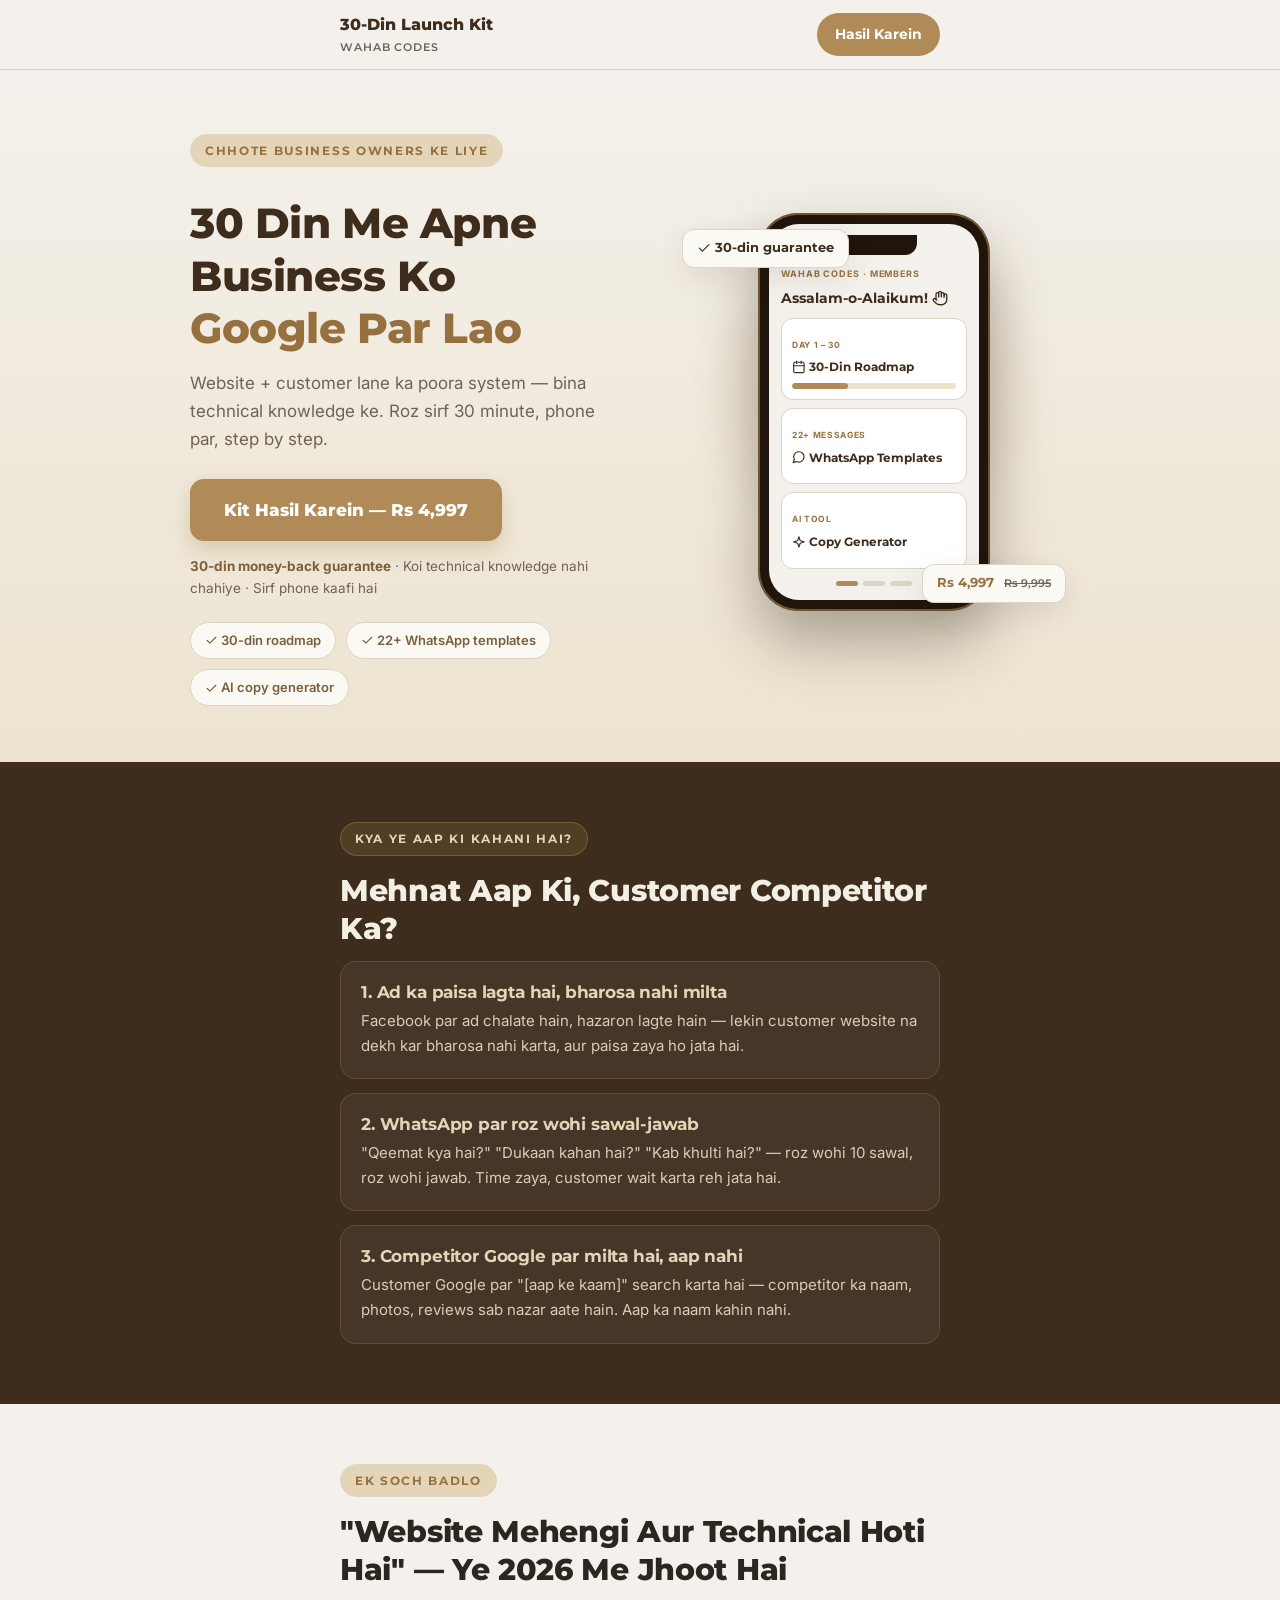
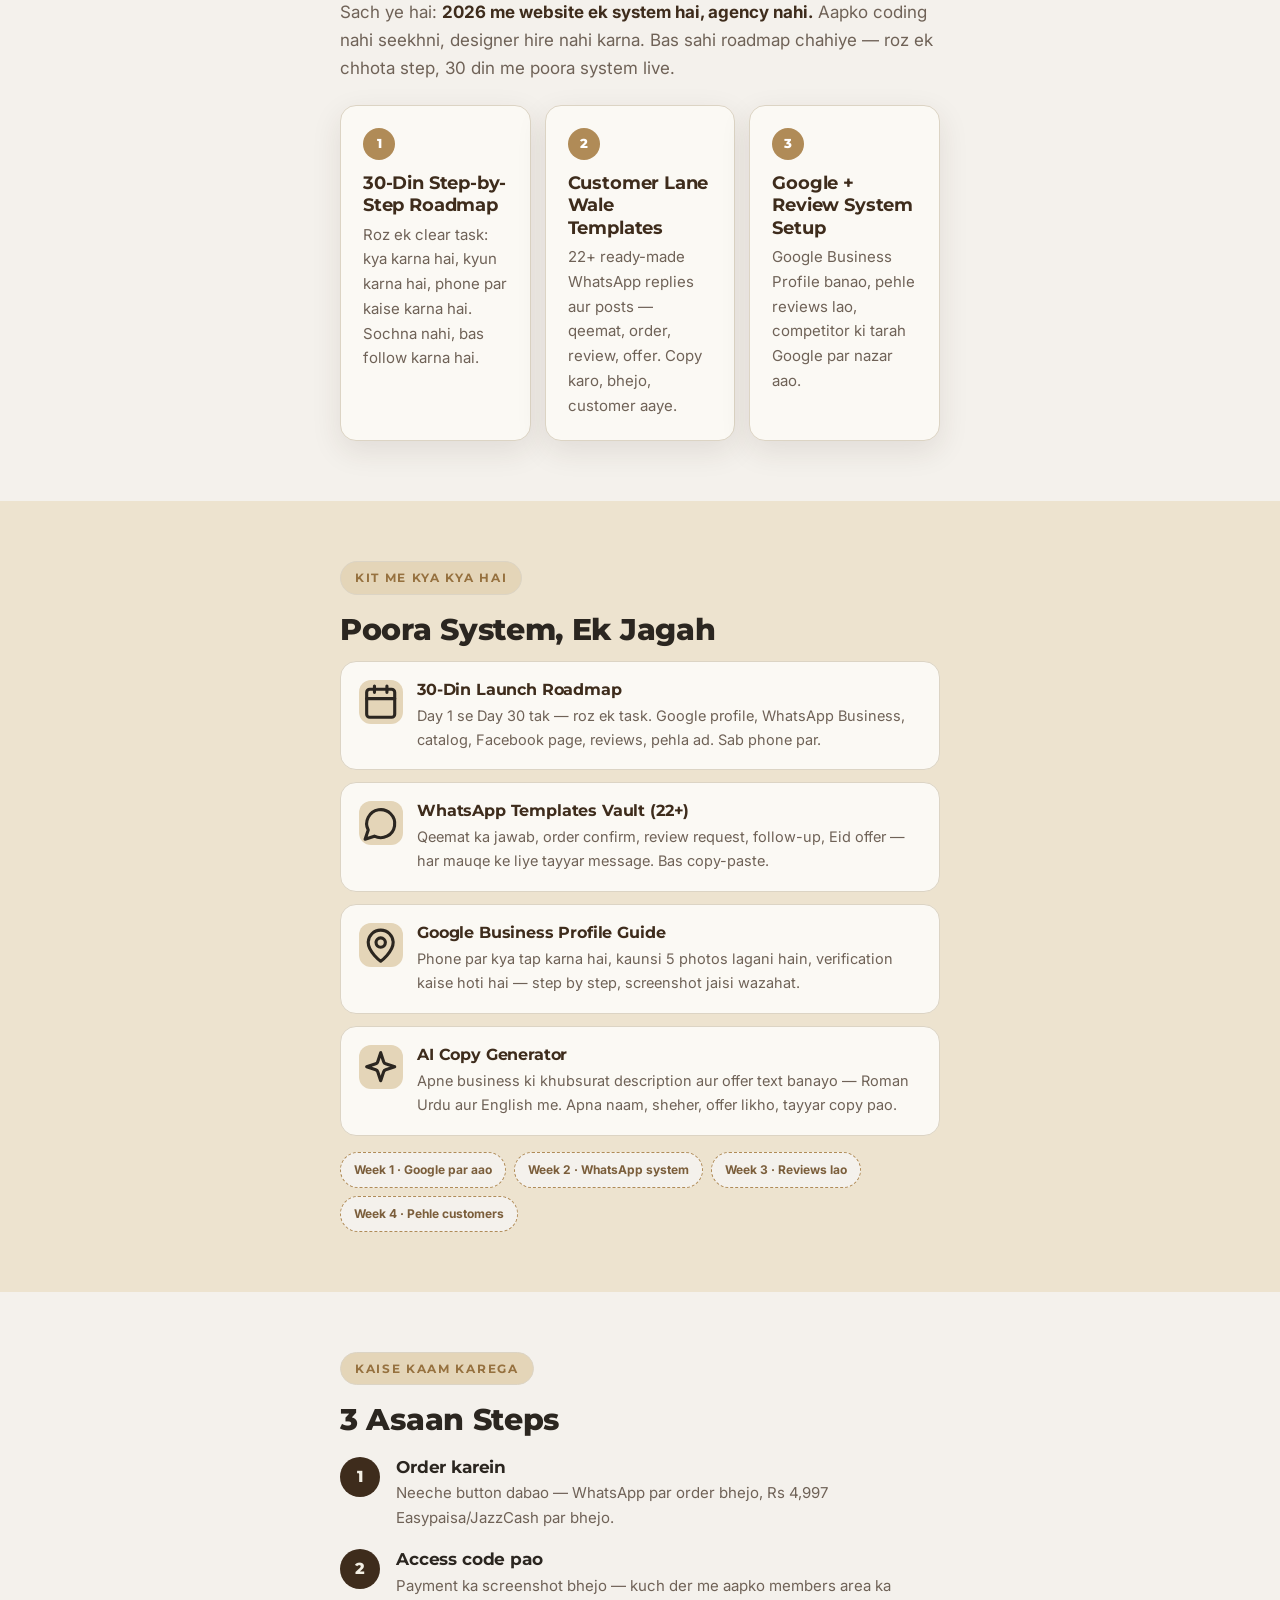
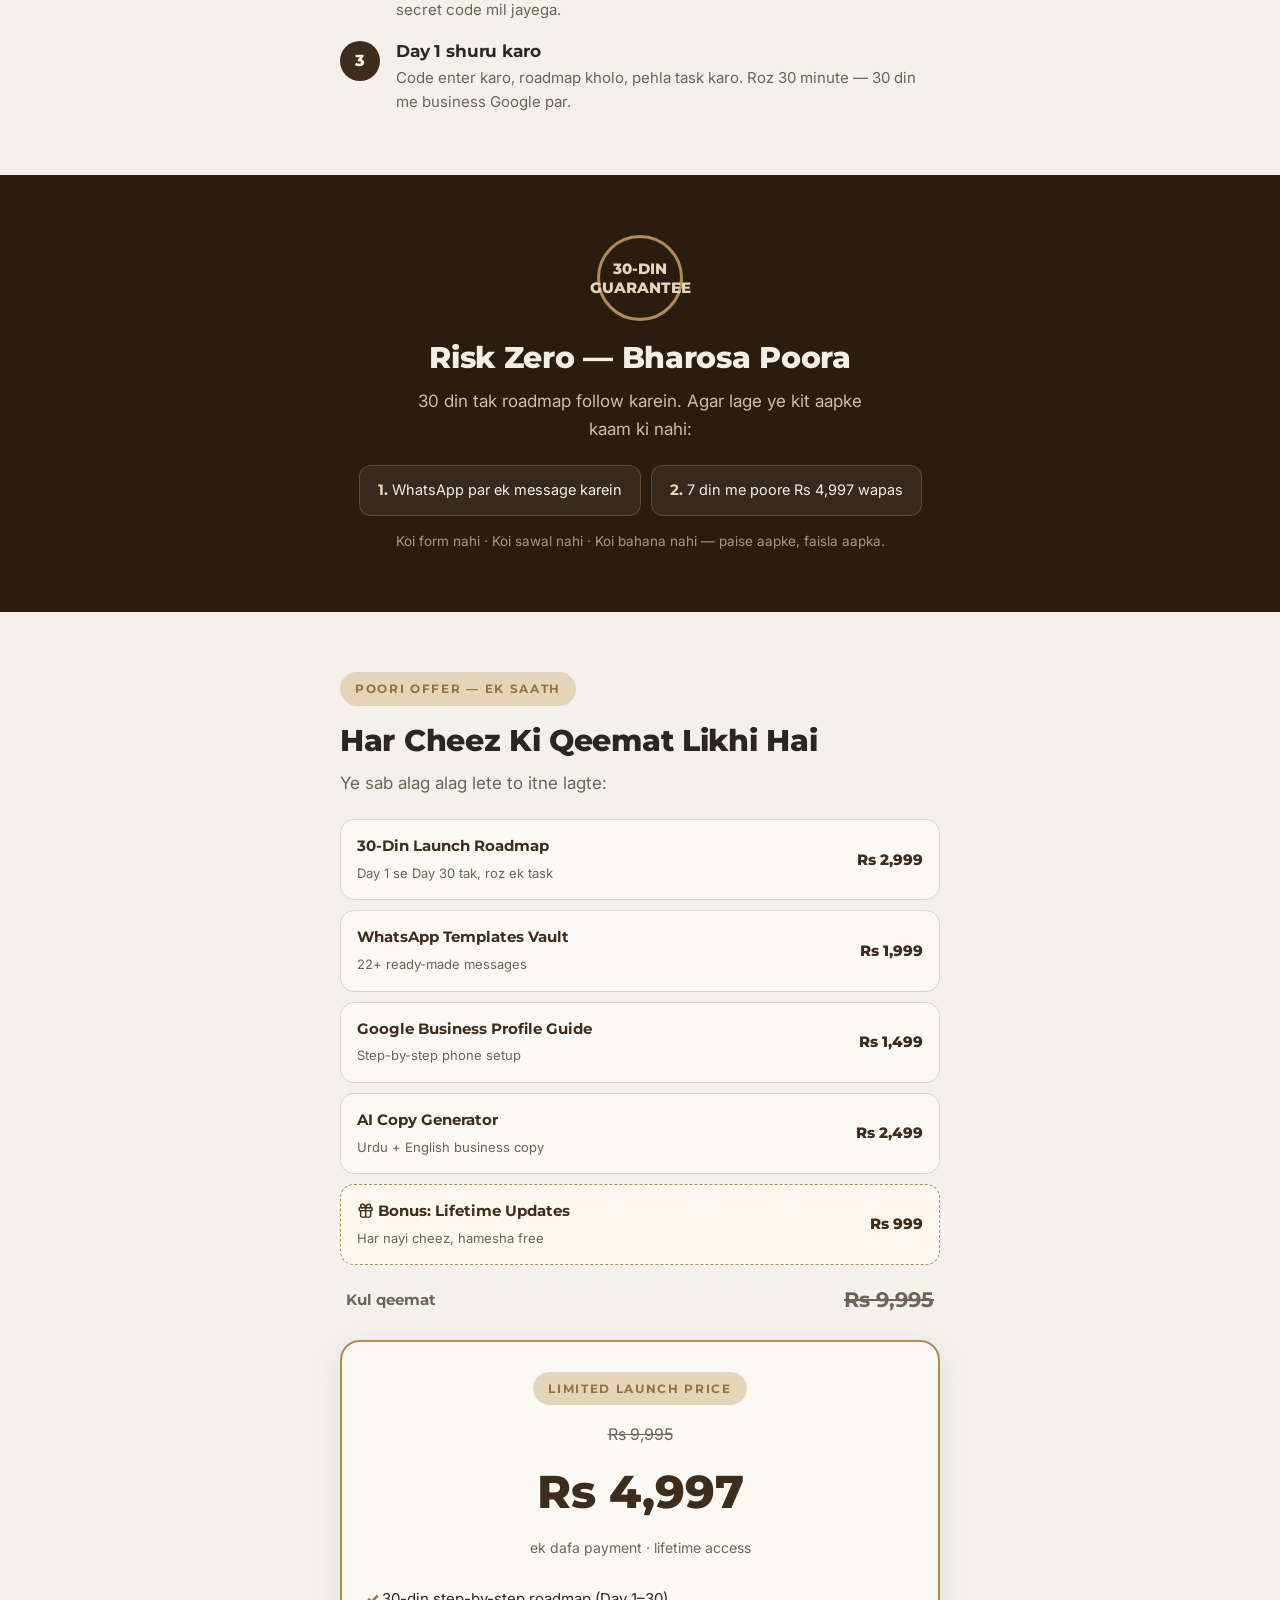
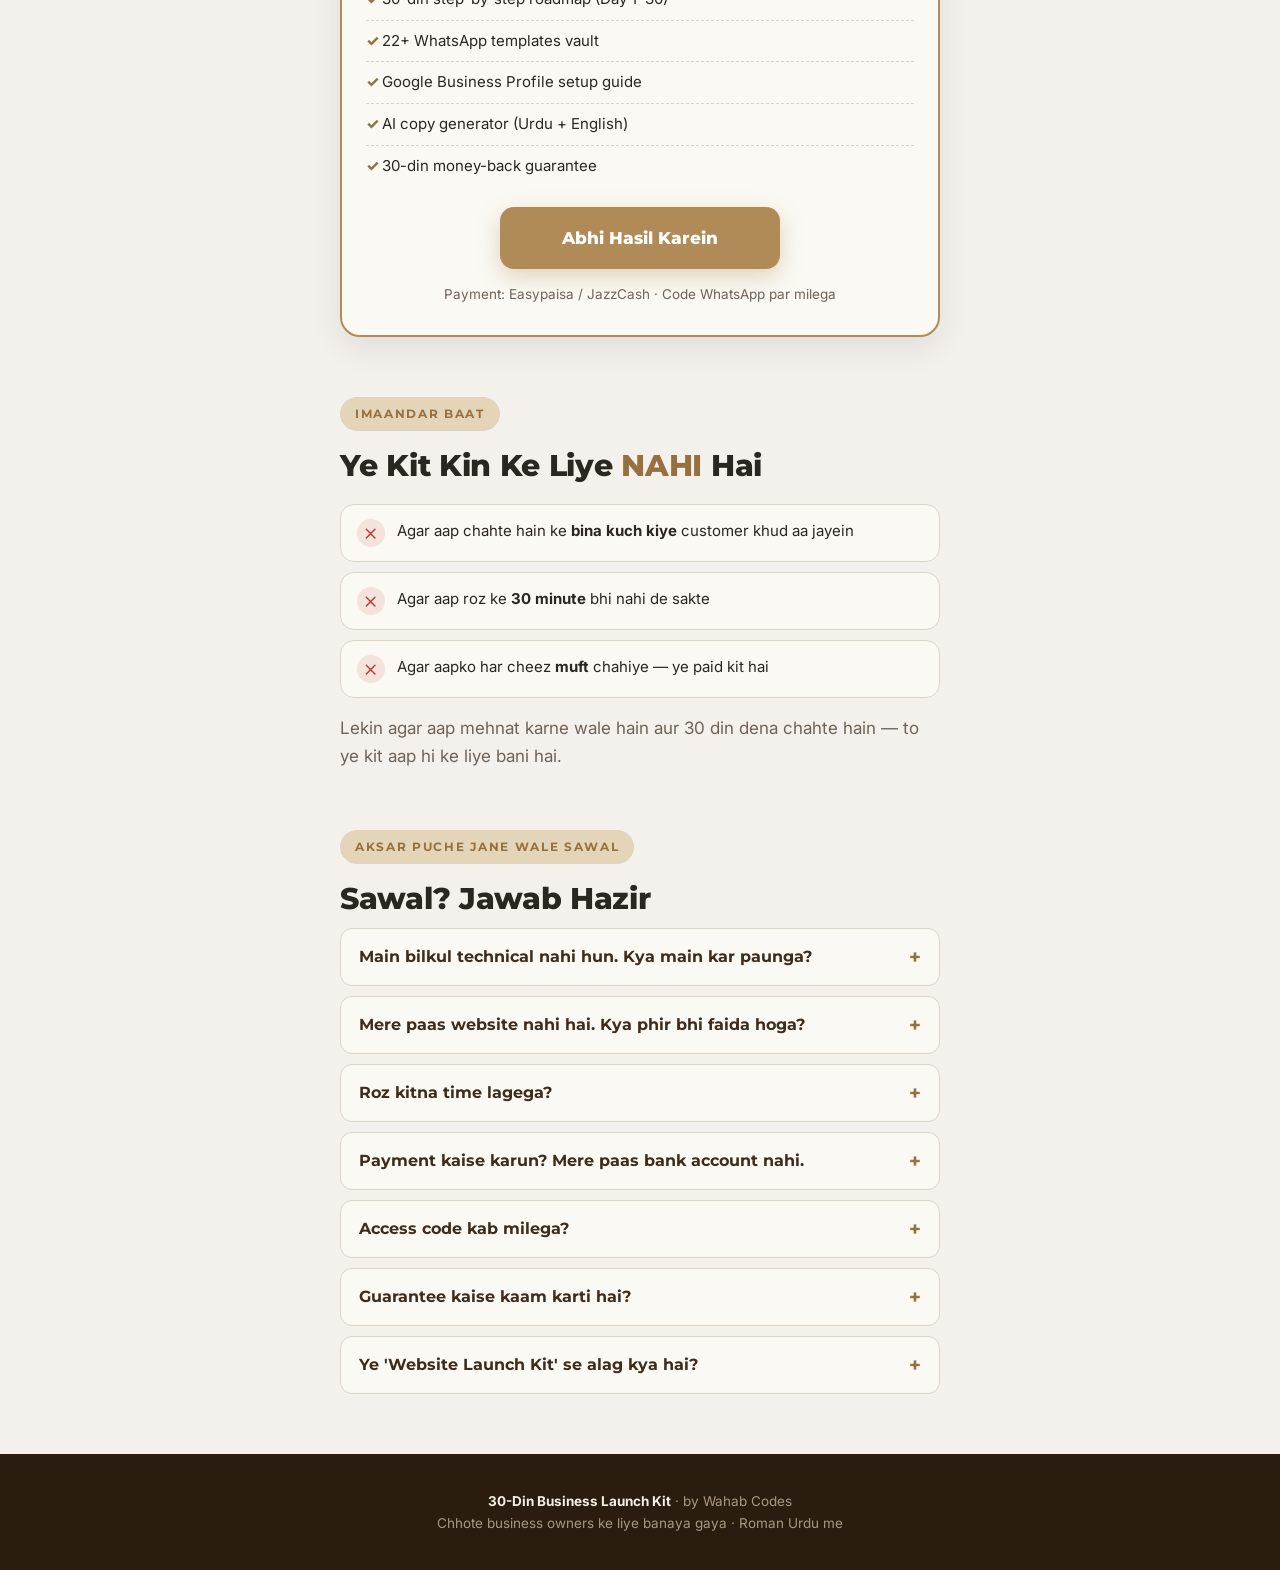
<file: index.html>
<!DOCTYPE html>
<html lang="ur">
<head>
<meta charset="UTF-8">
<meta name="viewport" content="width=device-width, initial-scale=1.0, viewport-fit=cover">
<title>30-Din Business Launch Kit — Apne Business Ko Google Par Lao</title>
<meta name="description" content="30 din me apne business ko Google par lao — website + customer lane ka poora system, bina technical knowledge ke. Chhote business owners ke liye step-by-step roadmap, WhatsApp templates aur AI copy generator.">
<link rel="preconnect" href="https://fonts.googleapis.com">
<link rel="preconnect" href="https://fonts.gstatic.com" crossorigin>
<link href="https://fonts.googleapis.com/css2?family=Montserrat:wght@700;800&family=Inter:wght@400;500;600;700&display=swap" rel="stylesheet">
<link rel="stylesheet" href="css/style.css">
</head>
<body class="has-sticky">

<header class="topbar">
  <div class="wrap">
    <div class="brand">30-Din Launch Kit<small>WAHAB CODES</small></div>
    <a class="cta-mini" href="buy.html">Hasil Karein</a>
  </div>
</header>

<section class="hero">
  <div class="wrap hero-grid">
    <div class="hero-copy">
      <span class="kicker">Chhote Business Owners Ke Liye</span>
      <h1>30 Din Me Apne Business Ko <span class="hl">Google Par Lao</span></h1>
      <p class="lead">Website + customer lane ka poora system — bina technical knowledge ke. Roz sirf 30 minute, phone par, step by step.</p>
      <a class="btn" href="buy.html">Kit Hasil Karein — Rs 4,997</a>
      <p class="trustline"><b>30-din money-back guarantee</b> · Koi technical knowledge nahi chahiye · Sirf phone kaafi hai</p>
      <div class="hero-badges">
        <span><svg class="ic" viewBox="0 0 24 24" fill="none" stroke="currentColor" stroke-width="2" stroke-linecap="round" stroke-linejoin="round" aria-hidden="true"><path d="M20 6 9 17l-5-5"/></svg> 30-din roadmap</span><span><svg class="ic" viewBox="0 0 24 24" fill="none" stroke="currentColor" stroke-width="2" stroke-linecap="round" stroke-linejoin="round" aria-hidden="true"><path d="M20 6 9 17l-5-5"/></svg> 22+ WhatsApp templates</span><span><svg class="ic" viewBox="0 0 24 24" fill="none" stroke="currentColor" stroke-width="2" stroke-linecap="round" stroke-linejoin="round" aria-hidden="true"><path d="M20 6 9 17l-5-5"/></svg> AI copy generator</span>
      </div>
    </div>
    <div class="hero-visual" aria-hidden="true">
      <div class="phone">
        <div class="phone-screen">
          <div class="ps-head"><span>WAHAB CODES · MEMBERS</span><b>Assalam-o-Alaikum! <svg class="ic" viewBox="0 0 24 24" fill="none" stroke="currentColor" stroke-width="2" stroke-linecap="round" stroke-linejoin="round" aria-hidden="true"><path d="M18 11V6a2 2 0 0 0-2-2a2 2 0 0 0-2 2"/><path d="M14 10V4a2 2 0 0 0-2-2a2 2 0 0 0-2 2v2"/><path d="M10 10.5V6a2 2 0 0 0-2-2a2 2 0 0 0-2 2v8"/><path d="M18 8a2 2 0 1 1 4 0v6a8 8 0 0 1-8 8h-2c-2.8 0-4.5-.86-5.99-2.34l-3.6-3.6a2 2 0 0 1 2.83-2.82L7 15"/></svg></b></div>
          <div class="ps-card"><span class="tag">Day 1 – 30</span><b><svg class="ic" viewBox="0 0 24 24" fill="none" stroke="currentColor" stroke-width="2" stroke-linecap="round" stroke-linejoin="round" aria-hidden="true"><rect x="3" y="4" width="18" height="18" rx="2"/><path d="M16 2v4M8 2v4M3 10h18"/></svg> 30-Din Roadmap</b><div class="ps-bar"><i style="width:34%"></i></div></div>
          <div class="ps-card"><span class="tag">22+ Messages</span><b><svg class="ic" viewBox="0 0 24 24" fill="none" stroke="currentColor" stroke-width="2" stroke-linecap="round" stroke-linejoin="round" aria-hidden="true"><path d="M7.9 20A9 9 0 1 0 4 16.1L2 22Z"/></svg> WhatsApp Templates</b></div>
          <div class="ps-card"><span class="tag">AI Tool</span><b><svg class="ic" viewBox="0 0 24 24" fill="none" stroke="currentColor" stroke-width="2" stroke-linecap="round" stroke-linejoin="round" aria-hidden="true"><path d="m12 3-1.9 5.8a2 2 0 0 1-1.3 1.3L3 12l5.8 1.9a2 2 0 0 1 1.3 1.3L12 21l1.9-5.8a2 2 0 0 1 1.3-1.3L21 12l-5.8-1.9a2 2 0 0 1-1.3-1.3L12 3Z"/></svg> Copy Generator</b></div>
          <div class="ps-dots"><i class="on"></i><i></i><i></i></div>
        </div>
      </div>
      <div class="float-card fc1"><svg class="ic" viewBox="0 0 24 24" fill="none" stroke="currentColor" stroke-width="2" stroke-linecap="round" stroke-linejoin="round" aria-hidden="true"><path d="M20 6 9 17l-5-5"/></svg> 30-din guarantee</div>
      <div class="float-card fc2">Rs 4,997 <s>Rs 9,995</s></div>
    </div>
  </div>
</section>

<section class="dark">
  <div class="wrap">
    <span class="kicker">Kya Ye Aap Ki Kahani Hai?</span>
    <h2>Mehnat Aap Ki, Customer Competitor Ka?</h2>
    <div class="pain-card">
      <h3>1. Ad ka paisa lagta hai, bharosa nahi milta</h3>
      <p>Facebook par ad chalate hain, hazaron lagte hain — lekin customer website na dekh kar bharosa nahi karta, aur paisa zaya ho jata hai.</p>
    </div>
    <div class="pain-card">
      <h3>2. WhatsApp par roz wohi sawal-jawab</h3>
      <p>"Qeemat kya hai?" "Dukaan kahan hai?" "Kab khulti hai?" — roz wohi 10 sawal, roz wohi jawab. Time zaya, customer wait karta reh jata hai.</p>
    </div>
    <div class="pain-card">
      <h3>3. Competitor Google par milta hai, aap nahi</h3>
      <p>Customer Google par "[aap ke kaam]" search karta hai — competitor ka naam, photos, reviews sab nazar aate hain. Aap ka naam kahin nahi.</p>
    </div>
  </div>
</section>

<section>
  <div class="wrap">
    <span class="kicker">Ek Soch Badlo</span>
    <h2>"Website Mehengi Aur Technical Hoti Hai" — Ye 2026 Me Jhoot Hai</h2>
    <p class="lead" style="margin-top:10px">Sach ye hai: <b style="color:var(--espresso)">2026 me website ek system hai, agency nahi.</b> Aapko coding nahi seekhni, designer hire nahi karna. Bas sahi roadmap chahiye — roz ek chhota step, 30 din me poora system live.</p>
    <div class="grid3">
      <div class="pcard">
        <div class="num">1</div>
        <h3>30-Din Step-by-Step Roadmap</h3>
        <p>Roz ek clear task: kya karna hai, kyun karna hai, phone par kaise karna hai. Sochna nahi, bas follow karna hai.</p>
      </div>
      <div class="pcard">
        <div class="num">2</div>
        <h3>Customer Lane Wale Templates</h3>
        <p>22+ ready-made WhatsApp replies aur posts — qeemat, order, review, offer. Copy karo, bhejo, customer aaye.</p>
      </div>
      <div class="pcard">
        <div class="num">3</div>
        <h3>Google + Review System Setup</h3>
        <p>Google Business Profile banao, pehle reviews lao, competitor ki tarah Google par nazar aao.</p>
      </div>
    </div>
  </div>
</section>

<section class="inside">
  <div class="wrap">
    <span class="kicker">Kit Me Kya Kya Hai</span>
    <h2>Poora System, Ek Jagah</h2>
    <div class="inside-item">
      <div class="ico"><svg class="ic" viewBox="0 0 24 24" fill="none" stroke="currentColor" stroke-width="2" stroke-linecap="round" stroke-linejoin="round" aria-hidden="true"><rect x="3" y="4" width="18" height="18" rx="2"/><path d="M16 2v4M8 2v4M3 10h18"/></svg></div>
      <div><h3>30-Din Launch Roadmap</h3><p>Day 1 se Day 30 tak — roz ek task. Google profile, WhatsApp Business, catalog, Facebook page, reviews, pehla ad. Sab phone par.</p></div>
    </div>
    <div class="inside-item">
      <div class="ico"><svg class="ic" viewBox="0 0 24 24" fill="none" stroke="currentColor" stroke-width="2" stroke-linecap="round" stroke-linejoin="round" aria-hidden="true"><path d="M7.9 20A9 9 0 1 0 4 16.1L2 22Z"/></svg></div>
      <div><h3>WhatsApp Templates Vault (22+)</h3><p>Qeemat ka jawab, order confirm, review request, follow-up, Eid offer — har mauqe ke liye tayyar message. Bas copy-paste.</p></div>
    </div>
    <div class="inside-item">
      <div class="ico"><svg class="ic" viewBox="0 0 24 24" fill="none" stroke="currentColor" stroke-width="2" stroke-linecap="round" stroke-linejoin="round" aria-hidden="true"><path d="M20 10c0 6-8 12-8 12s-8-6-8-12a8 8 0 0 1 16 0Z"/><circle cx="12" cy="10" r="3"/></svg></div>
      <div><h3>Google Business Profile Guide</h3><p>Phone par kya tap karna hai, kaunsi 5 photos lagani hain, verification kaise hoti hai — step by step, screenshot jaisi wazahat.</p></div>
    </div>
    <div class="inside-item">
      <div class="ico"><svg class="ic" viewBox="0 0 24 24" fill="none" stroke="currentColor" stroke-width="2" stroke-linecap="round" stroke-linejoin="round" aria-hidden="true"><path d="m12 3-1.9 5.8a2 2 0 0 1-1.3 1.3L3 12l5.8 1.9a2 2 0 0 1 1.3 1.3L12 21l1.9-5.8a2 2 0 0 1 1.3-1.3L21 12l-5.8-1.9a2 2 0 0 1-1.3-1.3L12 3Z"/></svg></div>
      <div><h3>AI Copy Generator</h3><p>Apne business ki khubsurat description aur offer text banayo — Roman Urdu aur English me. Apna naam, sheher, offer likho, tayyar copy pao.</p></div>
    </div>
    <div class="peek" aria-label="Roadmap ki jhalak">
      <span>Week 1 · Google par aao</span>
      <span>Week 2 · WhatsApp system</span>
      <span>Week 3 · Reviews lao</span>
      <span>Week 4 · Pehle customers</span>
    </div>
  </div>
</section>

<section>
  <div class="wrap">
    <span class="kicker">Kaise Kaam Karega</span>
    <h2>3 Asaan Steps</h2>
    <div class="step"><div class="n">1</div><div><h3>Order karein</h3><p>Neeche button dabao — WhatsApp par order bhejo, Rs 4,997 Easypaisa/JazzCash par bhejo.</p></div></div>
    <div class="step"><div class="n">2</div><div><h3>Access code pao</h3><p>Payment ka screenshot bhejo — kuch der me aapko members area ka secret code mil jayega.</p></div></div>
    <div class="step"><div class="n">3</div><div><h3>Day 1 shuru karo</h3><p>Code enter karo, roadmap kholo, pehla task karo. Roz 30 minute — 30 din me business Google par.</p></div></div>
  </div>
</section>

<section class="guarantee">
  <div class="wrap">
    <div class="seal">30-DIN<br>GUARANTEE</div>
    <h2 style="margin-bottom:10px">Risk Zero — Bharosa Poora</h2>
    <p class="lead" style="color:#CBBFA9;max-width:44ch;margin:0 auto">30 din tak roadmap follow karein. Agar lage ye kit aapke kaam ki nahi:</p>
    <div class="gsteps">
      <div><b>1.</b> WhatsApp par ek message karein</div>
      <div><b>2.</b> 7 din me poore Rs 4,997 wapas</div>
    </div>
    <p class="gnote">Koi form nahi · Koi sawal nahi · Koi bahana nahi — paise aapke, faisla aapka.</p>
  </div>
</section>

<section class="offer">
  <div class="wrap">
    <span class="kicker">Poori Offer — Ek Saath</span>
    <h2>Har Cheez Ki Qeemat Likhi Hai</h2>
    <p class="lead" style="margin-top:10px">Ye sab alag alag lete to itne lagte:</p>
    <div class="vstack">
      <div class="vrow"><div><b>30-Din Launch Roadmap</b><span>Day 1 se Day 30 tak, roz ek task</span></div><div class="vval">Rs 2,999</div></div>
      <div class="vrow"><div><b>WhatsApp Templates Vault</b><span>22+ ready-made messages</span></div><div class="vval">Rs 1,999</div></div>
      <div class="vrow"><div><b>Google Business Profile Guide</b><span>Step-by-step phone setup</span></div><div class="vval">Rs 1,499</div></div>
      <div class="vrow"><div><b>AI Copy Generator</b><span>Urdu + English business copy</span></div><div class="vval">Rs 2,499</div></div>
      <div class="vrow bonus"><div><b><svg class="ic" viewBox="0 0 24 24" fill="none" stroke="currentColor" stroke-width="2" stroke-linecap="round" stroke-linejoin="round" aria-hidden="true"><rect x="3" y="8" width="18" height="4" rx="1"/><path d="M12 8v13M19 12v7a2 2 0 0 1-2 2H7a2 2 0 0 1-2-2v-7"/><path d="M7.5 8a2.5 2.5 0 0 1 0-5C11 3 12 8 12 8s1-5 4.5-5a2.5 2.5 0 0 1 0 5"/></svg> Bonus: Lifetime Updates</b><span>Har nayi cheez, hamesha free</span></div><div class="vval">Rs 999</div></div>
      <div class="vtotal"><span>Kul qeemat</span><span class="strike">Rs 9,995</span></div>
    </div>
    <div class="price-card" style="margin-top:18px">
      <span class="kicker">Limited Launch Price</span>
      <div class="was">Rs 9,995</div>
      <div class="now">Rs 4,997</div>
      <div class="per">ek dafa payment · lifetime access</div>
      <ul>
        <li>30-din step-by-step roadmap (Day 1–30)</li>
        <li>22+ WhatsApp templates vault</li>
        <li>Google Business Profile setup guide</li>
        <li>AI copy generator (Urdu + English)</li>
        <li>30-din money-back guarantee</li>
      </ul>
      <a class="btn" href="buy.html">Abhi Hasil Karein</a>
      <p class="trustline">Payment: Easypaisa / JazzCash · Code WhatsApp par milega</p>
    </div>
  </div>
</section>

<section style="padding-top:0">
  <div class="wrap">
    <span class="kicker">Imaandar Baat</span>
    <h2>Ye Kit Kin Ke Liye <span class="hl" style="color:var(--brass-dark)">NAHI</span> Hai</h2>
    <div class="notfor">
      <div><span class="x"><svg class="ic" viewBox="0 0 24 24" fill="none" stroke="currentColor" stroke-width="2" stroke-linecap="round" stroke-linejoin="round" aria-hidden="true"><path d="M18 6 6 18M6 6l12 12"/></svg></span><p>Agar aap chahte hain ke <b>bina kuch kiye</b> customer khud aa jayein</p></div>
      <div><span class="x"><svg class="ic" viewBox="0 0 24 24" fill="none" stroke="currentColor" stroke-width="2" stroke-linecap="round" stroke-linejoin="round" aria-hidden="true"><path d="M18 6 6 18M6 6l12 12"/></svg></span><p>Agar aap roz ke <b>30 minute</b> bhi nahi de sakte</p></div>
      <div><span class="x"><svg class="ic" viewBox="0 0 24 24" fill="none" stroke="currentColor" stroke-width="2" stroke-linecap="round" stroke-linejoin="round" aria-hidden="true"><path d="M18 6 6 18M6 6l12 12"/></svg></span><p>Agar aapko har cheez <b>muft</b> chahiye — ye paid kit hai</p></div>
    </div>
    <p class="lead" style="margin-top:16px">Lekin agar aap mehnat karne wale hain aur 30 din dena chahte hain — to ye kit aap hi ke liye bani hai.</p>
  </div>
</section>

<section style="padding-top:0">
  <div class="wrap">
    <span class="kicker">Aksar Puche Jane Wale Sawal</span>
    <h2>Sawal? Jawab Hazir</h2>
    <div id="faq"></div>
  </div>
</section>

<div class="sticky-cta">
  <a class="btn" href="buy.html">Kit Hasil Karein — Rs 4,997</a>
</div>

<footer>
  <div class="wrap">
    <b>30-Din Business Launch Kit</b> · by Wahab Codes<br>
    Chhote business owners ke liye banaya gaya · Roman Urdu me
  </div>
</footer>

<script src="js/main.js"></script>
</body>
</html>
</file>
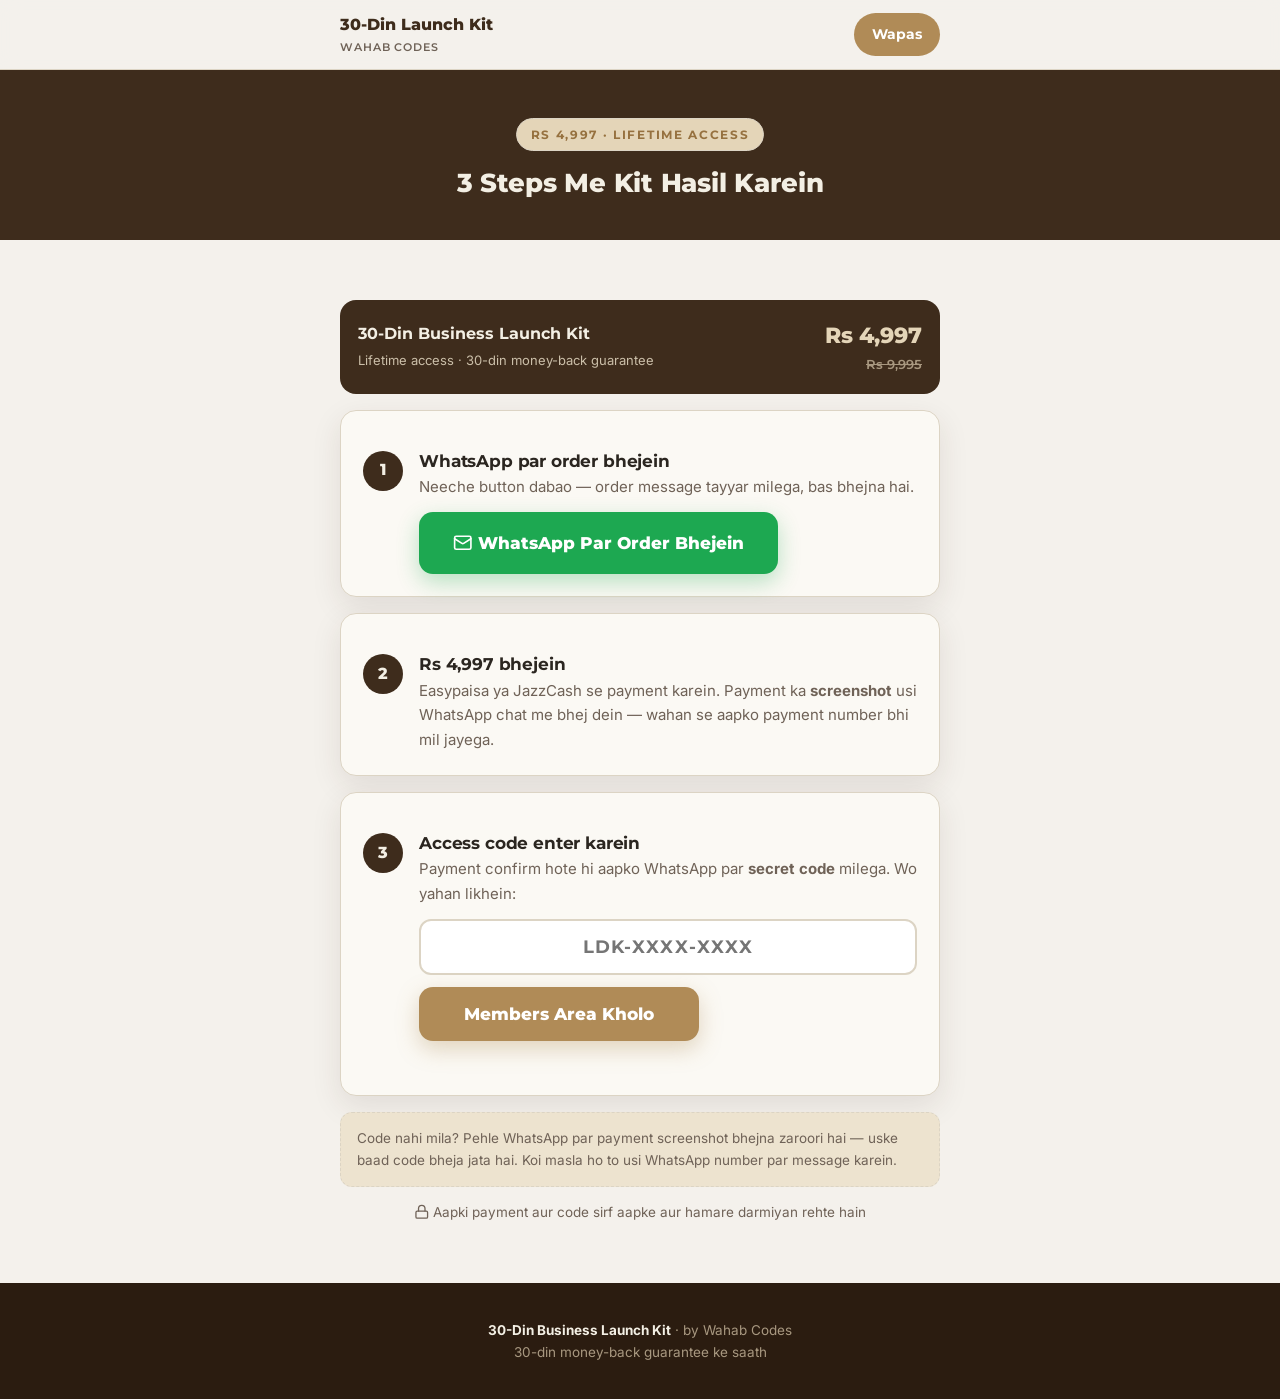
<file: members/index.html>
<!DOCTYPE html>
<html lang="ur">
<head>
<meta charset="UTF-8">
<meta name="viewport" content="width=device-width, initial-scale=1.0, viewport-fit=cover">
<title>Members Area — 30-Din Business Launch Kit</title>
<link rel="preconnect" href="https://fonts.googleapis.com">
<link rel="preconnect" href="https://fonts.gstatic.com" crossorigin>
<link href="https://fonts.googleapis.com/css2?family=Montserrat:wght@700;800&family=Inter:wght@400;500;600;700&display=swap" rel="stylesheet">
<link rel="stylesheet" href="../css/style.css">
<script src="js/gate.js"></script>
</head>
<body>

<header class="mem-top">
  <div class="wrap">
    <p style="letter-spacing:.12em;font-size:11px;font-weight:700">WAHAB CODES · MEMBERS AREA</p>
    <h1>Assalam-o-Alaikum! <svg class="ic" viewBox="0 0 24 24" fill="none" stroke="currentColor" stroke-width="2" stroke-linecap="round" stroke-linejoin="round" aria-hidden="true"><path d="M18 11V6a2 2 0 0 0-2-2a2 2 0 0 0-2 2"/><path d="M14 10V4a2 2 0 0 0-2-2a2 2 0 0 0-2 2v2"/><path d="M10 10.5V6a2 2 0 0 0-2-2a2 2 0 0 0-2 2v8"/><path d="M18 8a2 2 0 1 1 4 0v6a8 8 0 0 1-8 8h-2c-2.8 0-4.5-.86-5.99-2.34l-3.6-3.6a2 2 0 0 1 2.83-2.82L7 15"/></svg></h1>
    <p>Aapka 30-din ka safar yahan se shuru hota hai. Neeche se Day 1 kholo.</p>
  </div>
</header>

<section style="padding-top:26px">
  <div class="wrap">
    <a class="mem-card" href="roadmap.html">
      <span class="tag">Day 1 – 30</span>
      <h3><svg class="ic" viewBox="0 0 24 24" fill="none" stroke="currentColor" stroke-width="2" stroke-linecap="round" stroke-linejoin="round" aria-hidden="true"><rect x="3" y="4" width="18" height="18" rx="2"/><path d="M16 2v4M8 2v4M3 10h18"/></svg> 30-Din Launch Roadmap</h3>
      <p>Roz ek task: kya karna hai, kyun, aur phone par kaise. Day 1 se shuru karein.</p>
    </a>
    <a class="mem-card" href="templates.html">
      <span class="tag">22+ Ready Messages</span>
      <h3><svg class="ic" viewBox="0 0 24 24" fill="none" stroke="currentColor" stroke-width="2" stroke-linecap="round" stroke-linejoin="round" aria-hidden="true"><path d="M7.9 20A9 9 0 1 0 4 16.1L2 22Z"/></svg> WhatsApp Templates Vault</h3>
      <p>Qeemat, order, review, offer — har mauqe ka tayyar jawab. Copy karein, bhej dein.</p>
    </a>
    <a class="mem-card" href="gbp-guide.html">
      <span class="tag">Step by Step</span>
      <h3><svg class="ic" viewBox="0 0 24 24" fill="none" stroke="currentColor" stroke-width="2" stroke-linecap="round" stroke-linejoin="round" aria-hidden="true"><path d="M20 10c0 6-8 12-8 12s-8-6-8-12a8 8 0 0 1 16 0Z"/><circle cx="12" cy="10" r="3"/></svg> Google Business Profile Guide</h3>
      <p>Google par apni dukaan kaise lao — phone par kya tap karna hai, sab kuch.</p>
    </a>
    <a class="mem-card" href="generator.html">
      <span class="tag">AI Tool</span>
      <h3><svg class="ic" viewBox="0 0 24 24" fill="none" stroke="currentColor" stroke-width="2" stroke-linecap="round" stroke-linejoin="round" aria-hidden="true"><path d="m12 3-1.9 5.8a2 2 0 0 1-1.3 1.3L3 12l5.8 1.9a2 2 0 0 1 1.3 1.3L12 21l1.9-5.8a2 2 0 0 1 1.3-1.3L21 12l-5.8-1.9a2 2 0 0 1-1.3-1.3L12 3Z"/></svg> Copy Generator</h3>
      <p>Apne business ki khubsurat description aur offer text banayo — Urdu aur English me.</p>
    </a>
    <div style="text-align:center">
      <button class="logout" id="logoutBtn" type="button">Logout</button>
    </div>
  </div>
</section>

<footer>
  <div class="wrap"><b>30-Din Business Launch Kit</b> · by Wahab Codes</div>
</footer>

<script>
document.getElementById('logoutBtn').addEventListener('click', function(){
  try{ sessionStorage.removeItem('ldk_access'); }catch(e){}
  window.location.href = '../buy.html';
});
</script>
</body>
</html>
</file>
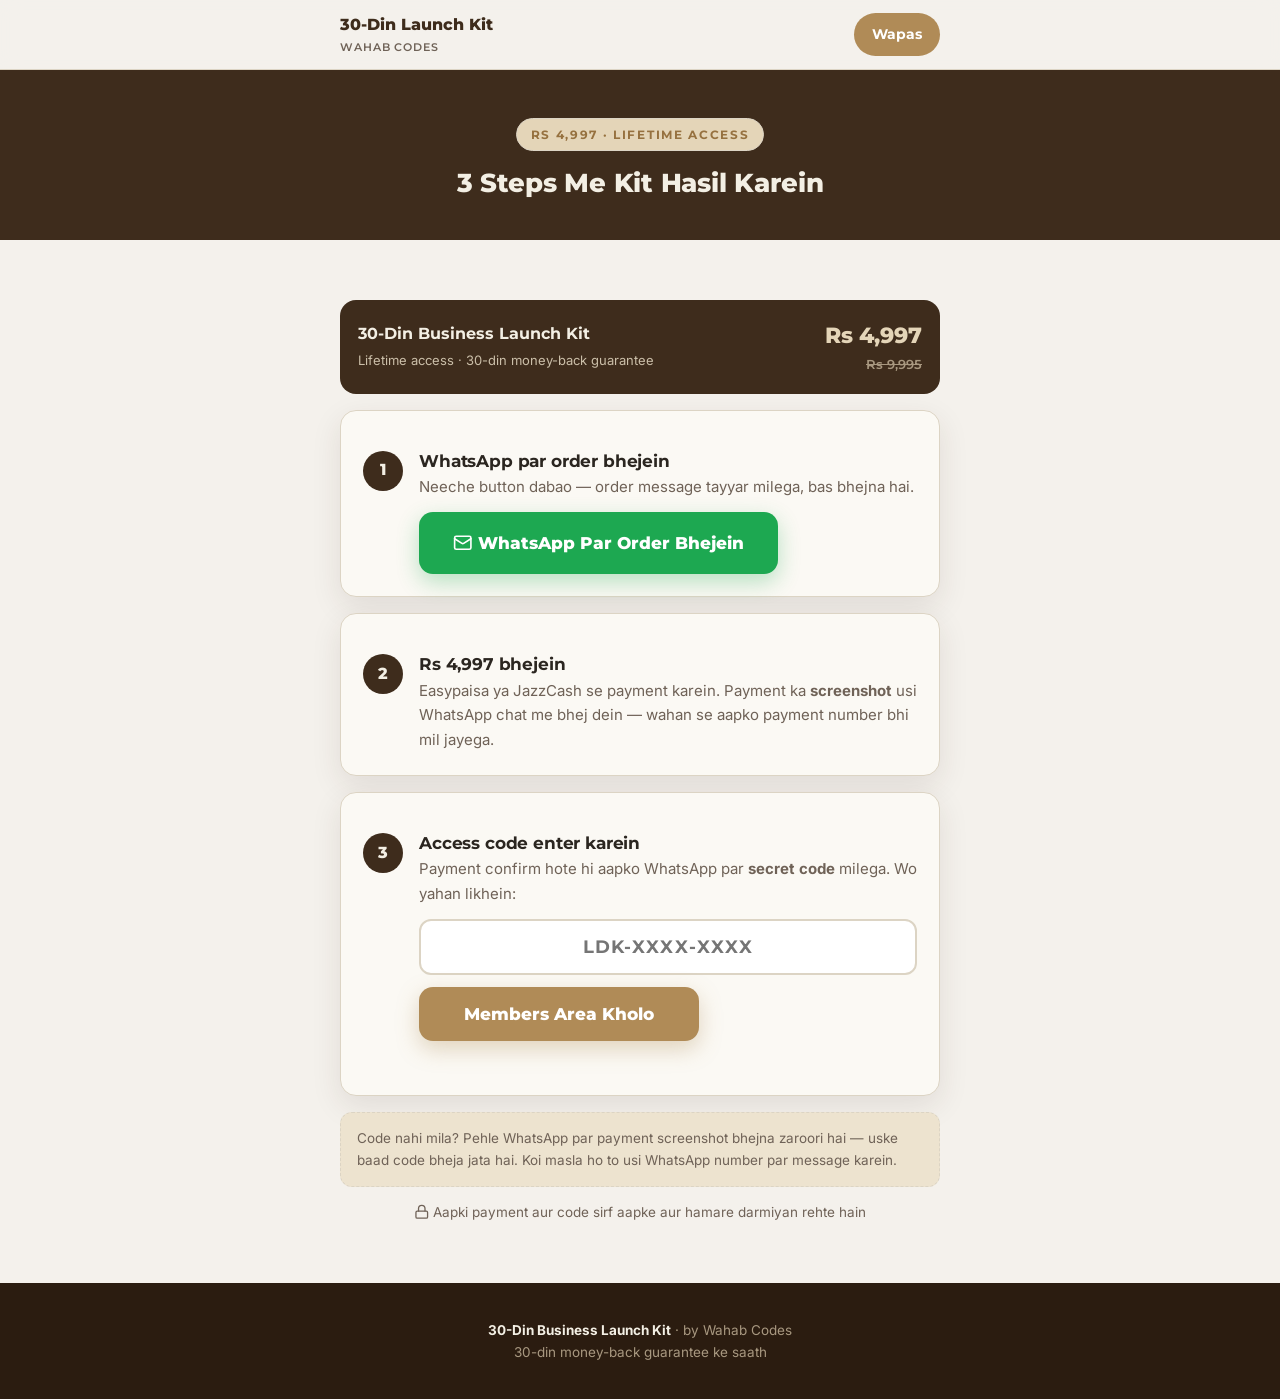
<file: buy.html>
<!DOCTYPE html>
<html lang="ur">
<head>
<meta charset="UTF-8">
<meta name="viewport" content="width=device-width, initial-scale=1.0, viewport-fit=cover">
<title>Order Karein — 30-Din Business Launch Kit</title>
<link rel="preconnect" href="https://fonts.googleapis.com">
<link rel="preconnect" href="https://fonts.gstatic.com" crossorigin>
<link href="https://fonts.googleapis.com/css2?family=Montserrat:wght@700;800&family=Inter:wght@400;500;600;700&display=swap" rel="stylesheet">
<link rel="stylesheet" href="css/style.css">
</head>
<body>

<header class="topbar">
  <div class="wrap">
    <div class="brand">30-Din Launch Kit<small>WAHAB CODES</small></div>
    <a class="cta-mini" href="index.html">Wapas</a>
  </div>
</header>

<section class="buy-hero">
  <div class="wrap">
    <span class="kicker">Rs 4,997 · Lifetime Access</span>
    <h1>3 Steps Me Kit Hasil Karein</h1>
  </div>
</section>

<section>
  <div class="wrap">
    <div class="order-summary">
      <div><b>30-Din Business Launch Kit</b><span>Lifetime access · 30-din money-back guarantee</span></div>
      <div class="os-price">Rs 4,997<s>Rs 9,995</s></div>
    </div>
    <div class="order-box">
      <div class="step"><div class="n">1</div><div>
        <h3>WhatsApp par order bhejein</h3>
        <p>Neeche button dabao — order message tayyar milega, bas bhejna hai.</p>
        <a class="btn btn-wa" id="waOrder" href="#" style="margin-top:12px"><svg class="ic" viewBox="0 0 24 24" fill="none" stroke="currentColor" stroke-width="2" stroke-linecap="round" stroke-linejoin="round" aria-hidden="true"><rect x="2" y="4" width="20" height="16" rx="2"/><path d="m22 7-8.97 5.7a1.94 1.94 0 0 1-2.06 0L2 7"/></svg> WhatsApp Par Order Bhejein</a>
      </div></div>
    </div>

    <div class="order-box">
      <div class="step"><div class="n">2</div><div>
        <h3>Rs 4,997 bhejein</h3>
        <p>Easypaisa ya JazzCash se payment karein. Payment ka <b>screenshot</b> usi WhatsApp chat me bhej dein — wahan se aapko payment number bhi mil jayega.</p>
      </div></div>
    </div>

    <div class="order-box">
      <div class="step"><div class="n">3</div><div>
        <h3>Access code enter karein</h3>
        <p>Payment confirm hote hi aapko WhatsApp par <b>secret code</b> milega. Wo yahan likhein:</p>
        <input class="code-input" id="codeInput" type="text" placeholder="LDK-XXXX-XXXX" autocomplete="off" maxlength="20">
        <button class="btn" id="unlockBtn" type="button">Members Area Kholo</button>
        <div class="code-msg" id="codeMsg"></div>
      </div></div>
    </div>

    <div class="note">
      Code nahi mila? Pehle WhatsApp par payment screenshot bhejna zaroori hai — uske baad code bheja jata hai. Koi masla ho to usi WhatsApp number par message karein.
    </div>
    <p class="trustline" style="text-align:center"><svg class="ic" viewBox="0 0 24 24" fill="none" stroke="currentColor" stroke-width="2" stroke-linecap="round" stroke-linejoin="round" aria-hidden="true"><rect x="3" y="11" width="18" height="11" rx="2"/><path d="M7 11V7a5 5 0 0 1 10 0v4"/></svg> Aapki payment aur code sirf aapke aur hamare darmiyan rehte hain</p>
  </div>
</section>

<footer>
  <div class="wrap">
    <b>30-Din Business Launch Kit</b> · by Wahab Codes<br>
    30-din money-back guarantee ke saath
  </div>
</footer>

<script src="js/buy.js"></script>
</body>
</html>
</file>
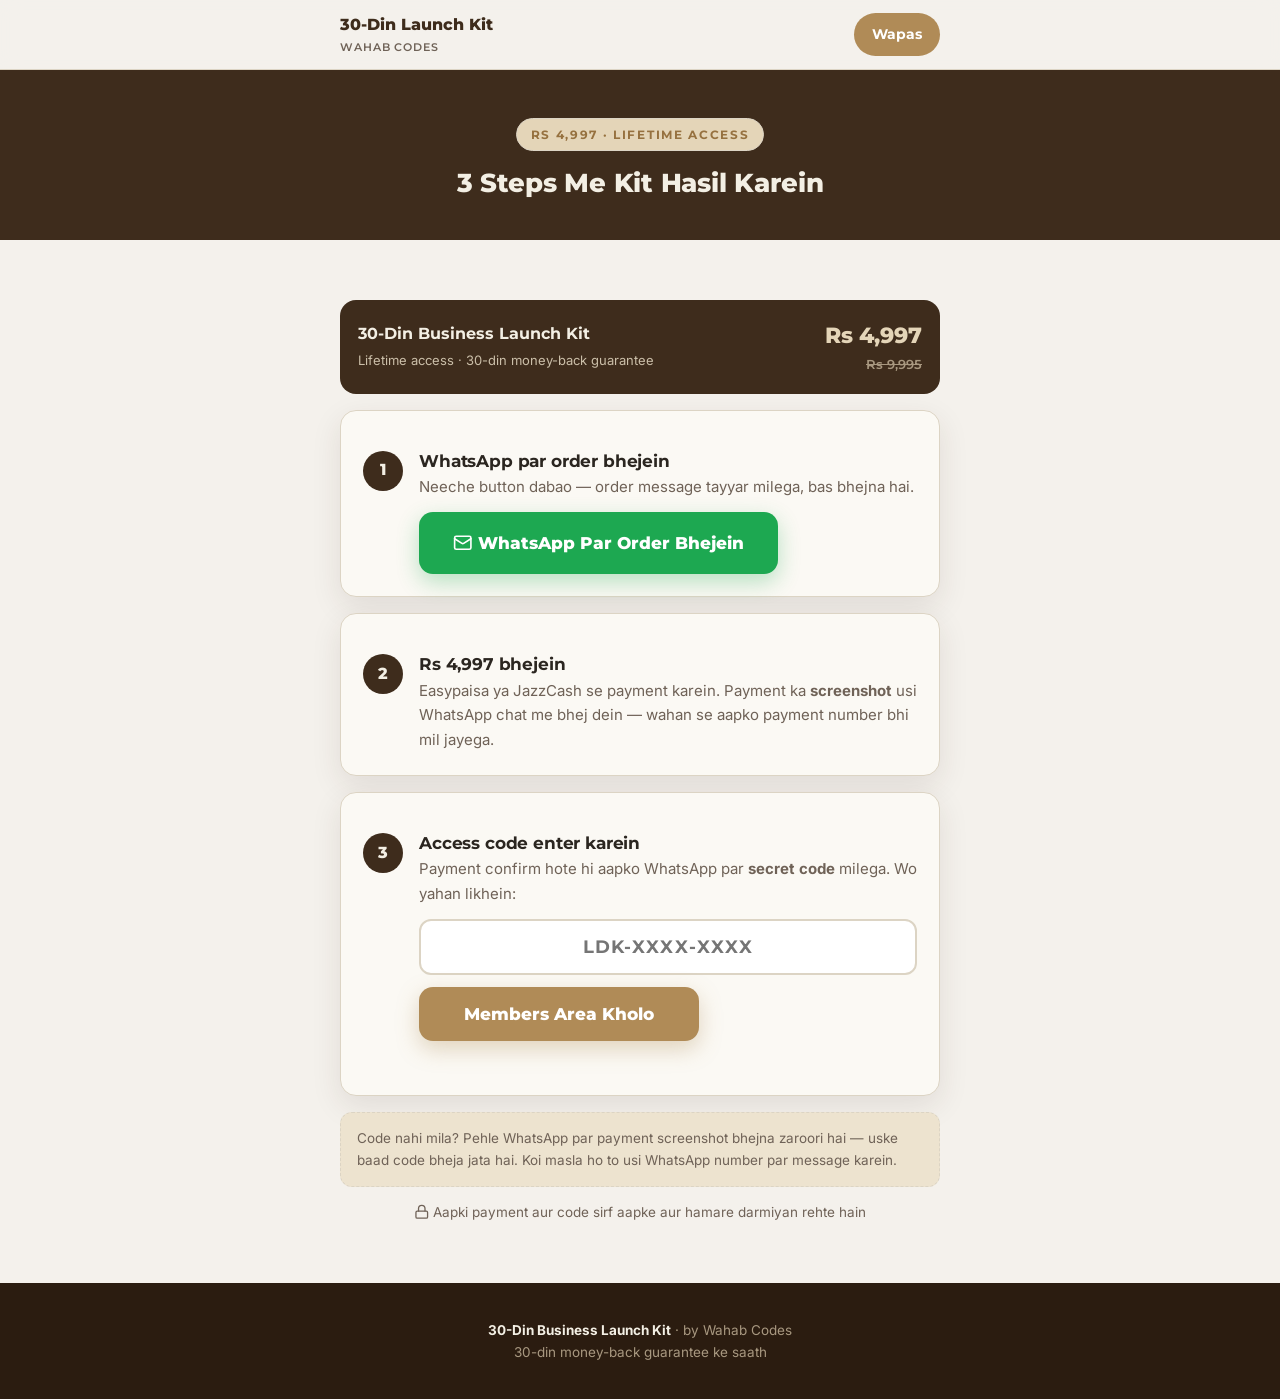
<file: members/gbp-guide.html>
<!DOCTYPE html>
<html lang="ur">
<head>
<meta charset="UTF-8">
<meta name="viewport" content="width=device-width, initial-scale=1.0, viewport-fit=cover">
<title>Google Business Profile Guide — Members Area</title>
<link rel="preconnect" href="https://fonts.googleapis.com">
<link rel="preconnect" href="https://fonts.gstatic.com" crossorigin>
<link href="https://fonts.googleapis.com/css2?family=Montserrat:wght@700;800&family=Inter:wght@400;500;600;700&display=swap" rel="stylesheet">
<link rel="stylesheet" href="../css/style.css">
<script src="js/gate.js"></script>
</head>
<body>

<header class="topbar">
  <div class="wrap">
    <div class="brand"><svg class="ic" viewBox="0 0 24 24" fill="none" stroke="currentColor" stroke-width="2" stroke-linecap="round" stroke-linejoin="round" aria-hidden="true"><path d="M20 10c0 6-8 12-8 12s-8-6-8-12a8 8 0 0 1 16 0Z"/><circle cx="12" cy="10" r="3"/></svg> GBP Setup Guide</div>
    <a class="cta-mini" href="index.html">Menu</a>
  </div>
</header>

<section style="padding-top:28px">
  <div class="wrap">
    <h2 style="margin-bottom:6px">Google Par Apni Dukaan Lao</h2>
    <p class="lead" id="gbpIntro"></p>
    <div id="gsteps"></div>
    <div class="note"><svg class="ic" viewBox="0 0 24 24" fill="none" stroke="currentColor" stroke-width="2" stroke-linecap="round" stroke-linejoin="round" aria-hidden="true"><path d="M15 14c.2-1 .7-1.7 1.5-2.5 1-.9 1.5-2.2 1.5-3.5A6 6 0 0 0 6 8c0 1 .2 2.2 1.5 3.5.7.7 1.3 1.5 1.5 2.5"/><path d="M9 18h6"/><path d="M10 22h4"/></svg> Tip: Description likhte waqt <a href="generator.html" style="color:var(--brass-dark);font-weight:700">AI Copy Generator</a> use karein — 30 second me khubsurat description tayyar.</div>
  </div>
</section>

<footer><div class="wrap"><b>30-Din Business Launch Kit</b> · by Wahab Codes</div></footer>
<script src="js/app.js"></script>
<script>renderGbp();</script>
</body>
</html>
</file>
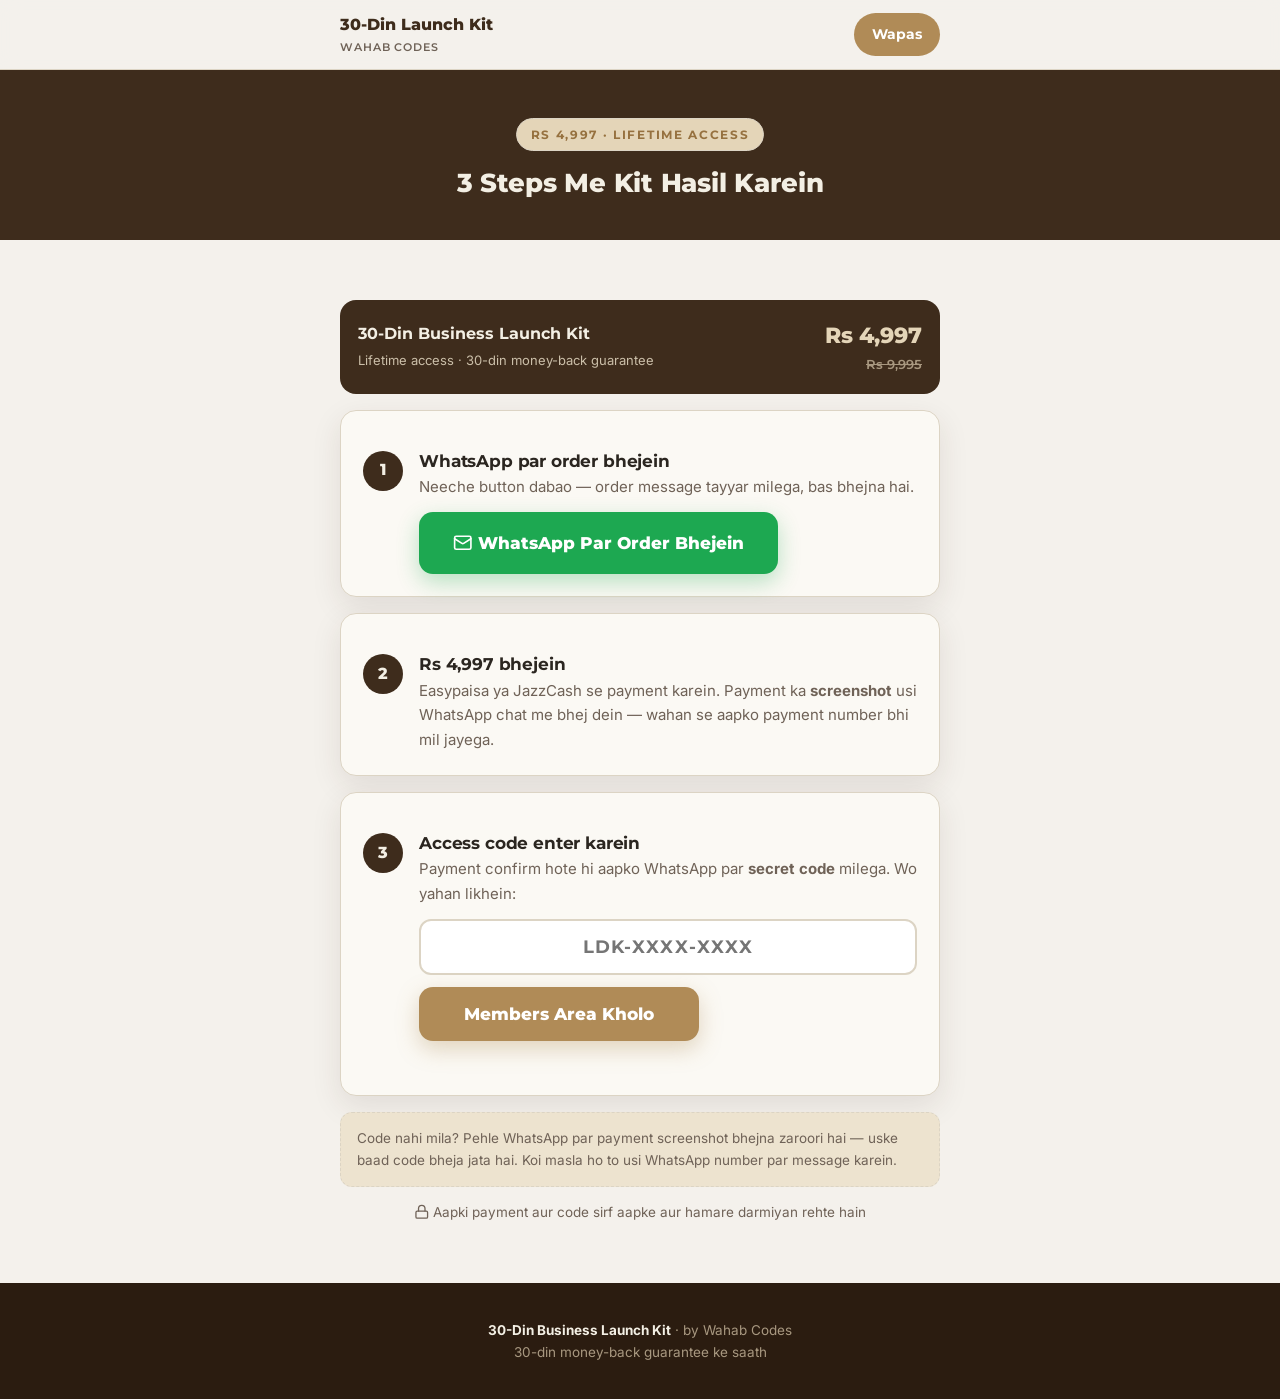
<file: members/generator.html>
<!DOCTYPE html>
<html lang="ur">
<head>
<meta charset="UTF-8">
<meta name="viewport" content="width=device-width, initial-scale=1.0, viewport-fit=cover">
<title>AI Copy Generator — Members Area</title>
<link rel="preconnect" href="https://fonts.googleapis.com">
<link rel="preconnect" href="https://fonts.gstatic.com" crossorigin>
<link href="https://fonts.googleapis.com/css2?family=Montserrat:wght@700;800&family=Inter:wght@400;500;600;700&display=swap" rel="stylesheet">
<link rel="stylesheet" href="../css/style.css">
<script src="js/gate.js"></script>
</head>
<body>

<header class="topbar">
  <div class="wrap">
    <div class="brand"><svg class="ic" viewBox="0 0 24 24" fill="none" stroke="currentColor" stroke-width="2" stroke-linecap="round" stroke-linejoin="round" aria-hidden="true"><path d="m12 3-1.9 5.8a2 2 0 0 1-1.3 1.3L3 12l5.8 1.9a2 2 0 0 1 1.3 1.3L12 21l1.9-5.8a2 2 0 0 1 1.3-1.3L21 12l-5.8-1.9a2 2 0 0 1-1.3-1.3L12 3Z"/></svg> Copy Generator</div>
    <a class="cta-mini" href="index.html">Menu</a>
  </div>
</header>

<section style="padding-top:28px">
  <div class="wrap">
    <h2 style="margin-bottom:6px">Apne Business Ki Copy Banayo</h2>
    <p class="lead">Neeche apni maloomat likhein — tayyar description aur offer text pao, Urdu aur English me.</p>

    <div class="gen-form">
      <label>Business ka naam</label>
      <input id="gName" type="text" placeholder="masalan: Al-Madina Biryani House">
      <label>Business ki qisam</label>
      <select id="gType">
        <option value="restaurant">Restaurant / Dhabba / Cafe</option>
        <option value="salon">Salon / Barber Shop</option>
        <option value="clinic">Clinic / Dawakhana</option>
        <option value="kapra">Kapre ki Dukaan</option>
        <option value="kiryana">Kiryana / Grocery Store</option>
        <option value="property">Property Dealer</option>
        <option value="mobile">Mobile Shop</option>
        <option value="bakery">Bakery / Sweets</option>
        <option value="tailor">Tailor / Darzi</option>
        <option value="general">General Dukaan / Other</option>
      </select>
      <label>Sheher / Ilaqa</label>
      <input id="gCity" type="text" placeholder="masalan: Lahore, Gulberg">
      <label>Khaas baat / Offer (kya sab se acha hai?)</label>
      <input id="gOffer" type="text" placeholder="masalan: deg ki biryani, munasib qeemat">
      <label>Lehja (tone)</label>
      <div class="tone-row" id="toneRow">
        <button type="button" data-t="dostana" class="on"><svg class="ic" viewBox="0 0 24 24" fill="none" stroke="currentColor" stroke-width="2" stroke-linecap="round" stroke-linejoin="round" aria-hidden="true"><circle cx="12" cy="12" r="10"/><path d="M8 14s1.5 2 4 2 4-2 4-2"/><line x1="9" x2="9.01" y1="9" y2="9"/><line x1="15" x2="15.01" y1="9" y2="9"/></svg> Dostana</button>
        <button type="button" data-t="professional"><svg class="ic" viewBox="0 0 24 24" fill="none" stroke="currentColor" stroke-width="2" stroke-linecap="round" stroke-linejoin="round" aria-hidden="true"><rect x="2" y="7" width="20" height="14" rx="2"/><path d="M16 21V5a2 2 0 0 0-2-2h-4a2 2 0 0 0-2 2v16"/></svg> Professional</button>
        <button type="button" data-t="dhamakedaar"><svg class="ic" viewBox="0 0 24 24" fill="none" stroke="currentColor" stroke-width="2" stroke-linecap="round" stroke-linejoin="round" aria-hidden="true"><path d="M8.5 14.5A2.5 2.5 0 0 0 11 12c0-1.38-.5-2-1-3-1.072-2.143-.224-4.054 2-6 .5 2.5 2 4.9 4 6.5 2 1.6 3 3.5 3 5.5a7 7 0 1 1-14 0c0-1.153.433-2.294 1-3a2.5 2.5 0 0 0 2.5 2.5z"/></svg> Dhamakedaar</button>
      </div>
      <button class="btn" id="genBtn" type="button" style="margin-top:18px"><svg class="ic" viewBox="0 0 24 24" fill="none" stroke="currentColor" stroke-width="2" stroke-linecap="round" stroke-linejoin="round" aria-hidden="true"><path d="m12 3-1.9 5.8a2 2 0 0 1-1.3 1.3L3 12l5.8 1.9a2 2 0 0 1 1.3 1.3L12 21l1.9-5.8a2 2 0 0 1 1.3-1.3L21 12l-5.8-1.9a2 2 0 0 1-1.3-1.3L12 3Z"/></svg> Copy Banayo</button>
    </div>

    <div class="gen-out" id="genOut" style="display:none">
      <div class="gen-block">
        <div class="lbl">Chhoti Description (Urdu)</div>
        <div class="body" id="outShort"></div>
        <button class="copybtn" data-for="outShort" type="button" style="margin-top:10px"><svg class="ic" viewBox="0 0 24 24" fill="none" stroke="currentColor" stroke-width="2" stroke-linecap="round" stroke-linejoin="round" aria-hidden="true"><rect x="8" y="2" width="8" height="4" rx="1"/><path d="M16 4h2a2 2 0 0 1 2 2v14a2 2 0 0 1-2 2H6a2 2 0 0 1-2-2V6a2 2 0 0 1 2-2h2"/></svg> Copy</button>
      </div>
      <div class="gen-block">
        <div class="lbl">Tafseeli Description (Urdu)</div>
        <div class="body" id="outLong"></div>
        <button class="copybtn" data-for="outLong" type="button" style="margin-top:10px"><svg class="ic" viewBox="0 0 24 24" fill="none" stroke="currentColor" stroke-width="2" stroke-linecap="round" stroke-linejoin="round" aria-hidden="true"><rect x="8" y="2" width="8" height="4" rx="1"/><path d="M16 4h2a2 2 0 0 1 2 2v14a2 2 0 0 1-2 2H6a2 2 0 0 1-2-2V6a2 2 0 0 1 2-2h2"/></svg> Copy</button>
      </div>
      <div class="gen-block">
        <div class="lbl">Description (English)</div>
        <div class="body" id="outEn"></div>
        <button class="copybtn" data-for="outEn" type="button" style="margin-top:10px"><svg class="ic" viewBox="0 0 24 24" fill="none" stroke="currentColor" stroke-width="2" stroke-linecap="round" stroke-linejoin="round" aria-hidden="true"><rect x="8" y="2" width="8" height="4" rx="1"/><path d="M16 4h2a2 2 0 0 1 2 2v14a2 2 0 0 1-2 2H6a2 2 0 0 1-2-2V6a2 2 0 0 1 2-2h2"/></svg> Copy</button>
      </div>
      <div class="gen-block">
        <div class="lbl">WhatsApp Status Offer</div>
        <div class="body" id="outPromo"></div>
        <button class="copybtn" data-for="outPromo" type="button" style="margin-top:10px"><svg class="ic" viewBox="0 0 24 24" fill="none" stroke="currentColor" stroke-width="2" stroke-linecap="round" stroke-linejoin="round" aria-hidden="true"><rect x="8" y="2" width="8" height="4" rx="1"/><path d="M16 4h2a2 2 0 0 1 2 2v14a2 2 0 0 1-2 2H6a2 2 0 0 1-2-2V6a2 2 0 0 1 2-2h2"/></svg> Copy</button>
      </div>
      <button class="btn btn-ghost" id="regenBtn" type="button" style="margin-top:14px"><svg class="ic" viewBox="0 0 24 24" fill="none" stroke="currentColor" stroke-width="2" stroke-linecap="round" stroke-linejoin="round" aria-hidden="true"><path d="M3 12a9 9 0 1 0 9-9 9.75 9.75 0 0 0-6.74 2.74L3 8"/><path d="M3 3v5h5"/></svg> Dobara Banayo (Naya Andaaz)</button>
    </div>
  </div>
</section>

<footer><div class="wrap"><b>30-Din Business Launch Kit</b> · by Wahab Codes</div></footer>
<script src="js/generator.js"></script>
</body>
</html>
</file>
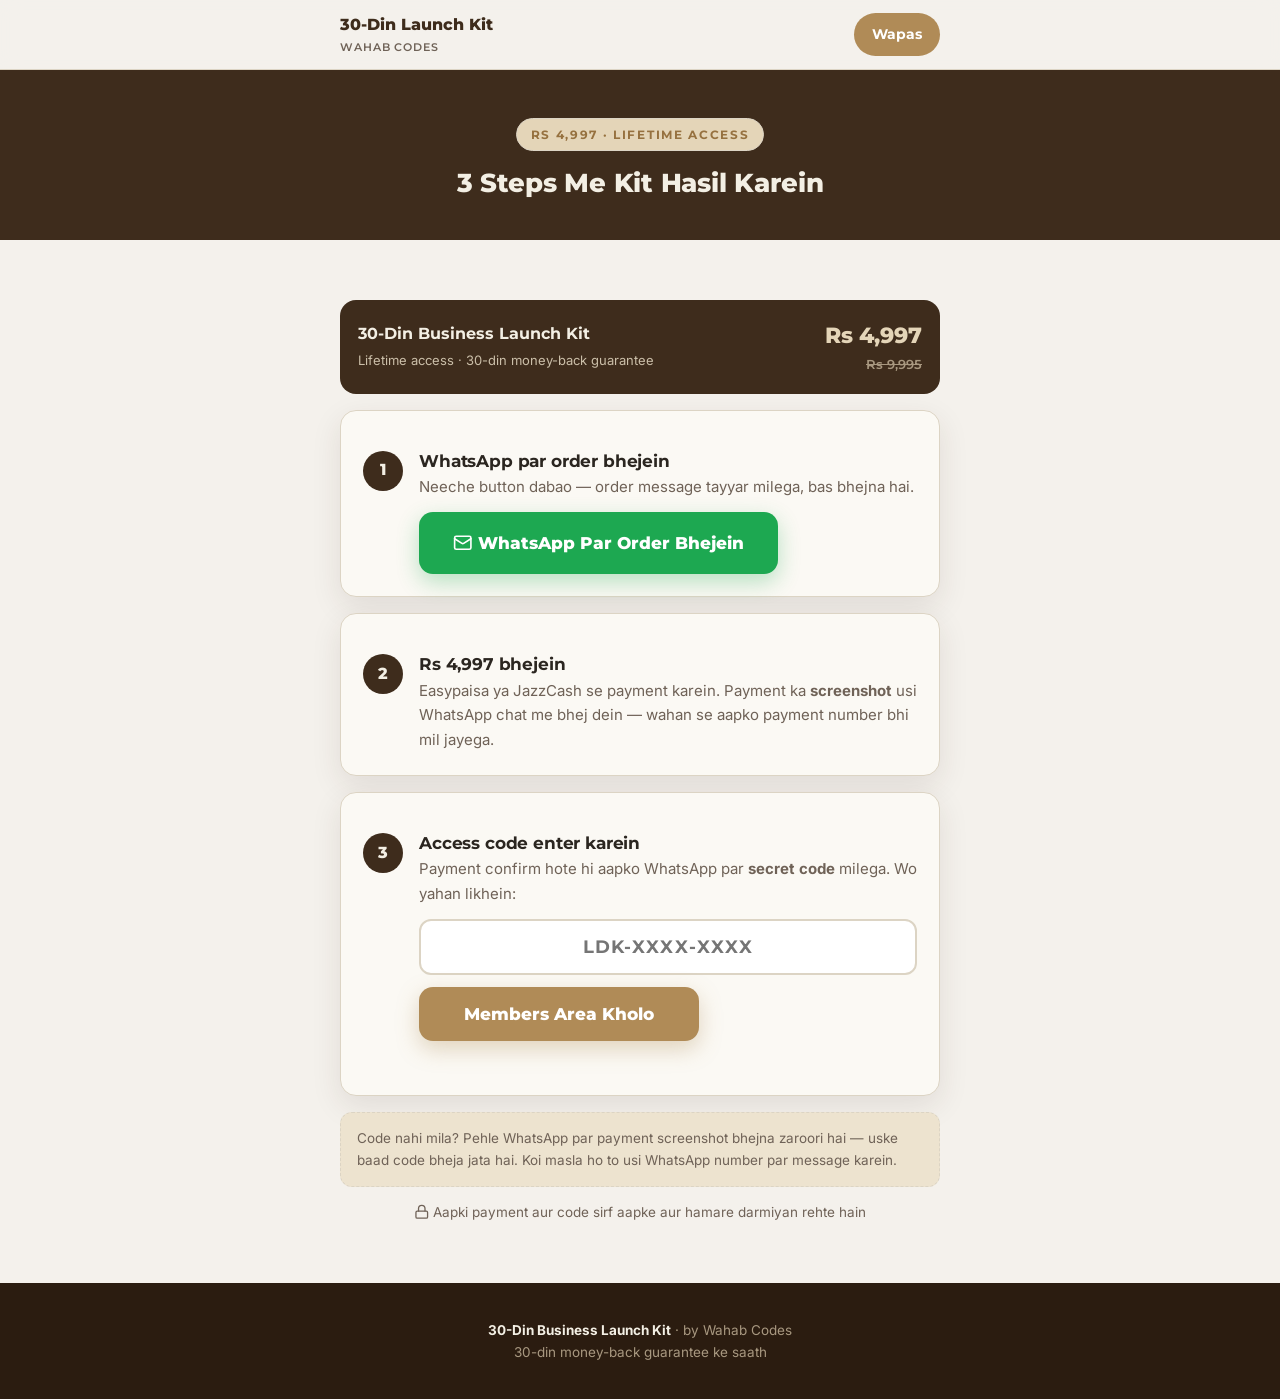
<file: members/roadmap.html>
<!DOCTYPE html>
<html lang="ur">
<head>
<meta charset="UTF-8">
<meta name="viewport" content="width=device-width, initial-scale=1.0, viewport-fit=cover">
<title>30-Din Roadmap — Members Area</title>
<link rel="preconnect" href="https://fonts.googleapis.com">
<link rel="preconnect" href="https://fonts.gstatic.com" crossorigin>
<link href="https://fonts.googleapis.com/css2?family=Montserrat:wght@700;800&family=Inter:wght@400;500;600;700&display=swap" rel="stylesheet">
<link rel="stylesheet" href="../css/style.css">
<script src="js/gate.js"></script>
</head>
<body>

<header class="topbar">
  <div class="wrap">
    <div class="brand"><svg class="ic" viewBox="0 0 24 24" fill="none" stroke="currentColor" stroke-width="2" stroke-linecap="round" stroke-linejoin="round" aria-hidden="true"><rect x="3" y="4" width="18" height="18" rx="2"/><path d="M16 2v4M8 2v4M3 10h18"/></svg> 30-Din Roadmap</div>
    <a class="cta-mini" href="index.html">Menu</a>
  </div>
</header>

<section style="padding-top:28px">
  <div class="wrap">
    <p class="lead">Roz <b style="color:var(--espresso)">sirf ek task</b>. Din par tap karo — kya karna hai, kyun, aur kaise, sab likha hai.</p>
    <div class="weekbar" id="weekbar">
      <button data-w="all" class="on">Sab Din</button>
      <button data-w="1">Hafta 1 (1–7)</button>
      <button data-w="2">Hafta 2 (8–14)</button>
      <button data-w="3">Hafta 3 (15–21)</button>
      <button data-w="4">Hafta 4 (22–30)</button>
    </div>
    <div id="days"></div>
  </div>
</section>

<footer><div class="wrap"><b>30-Din Business Launch Kit</b> · by Wahab Codes</div></footer>
<script src="js/app.js"></script>
<script>renderRoadmap();</script>
</body>
</html>
</file>
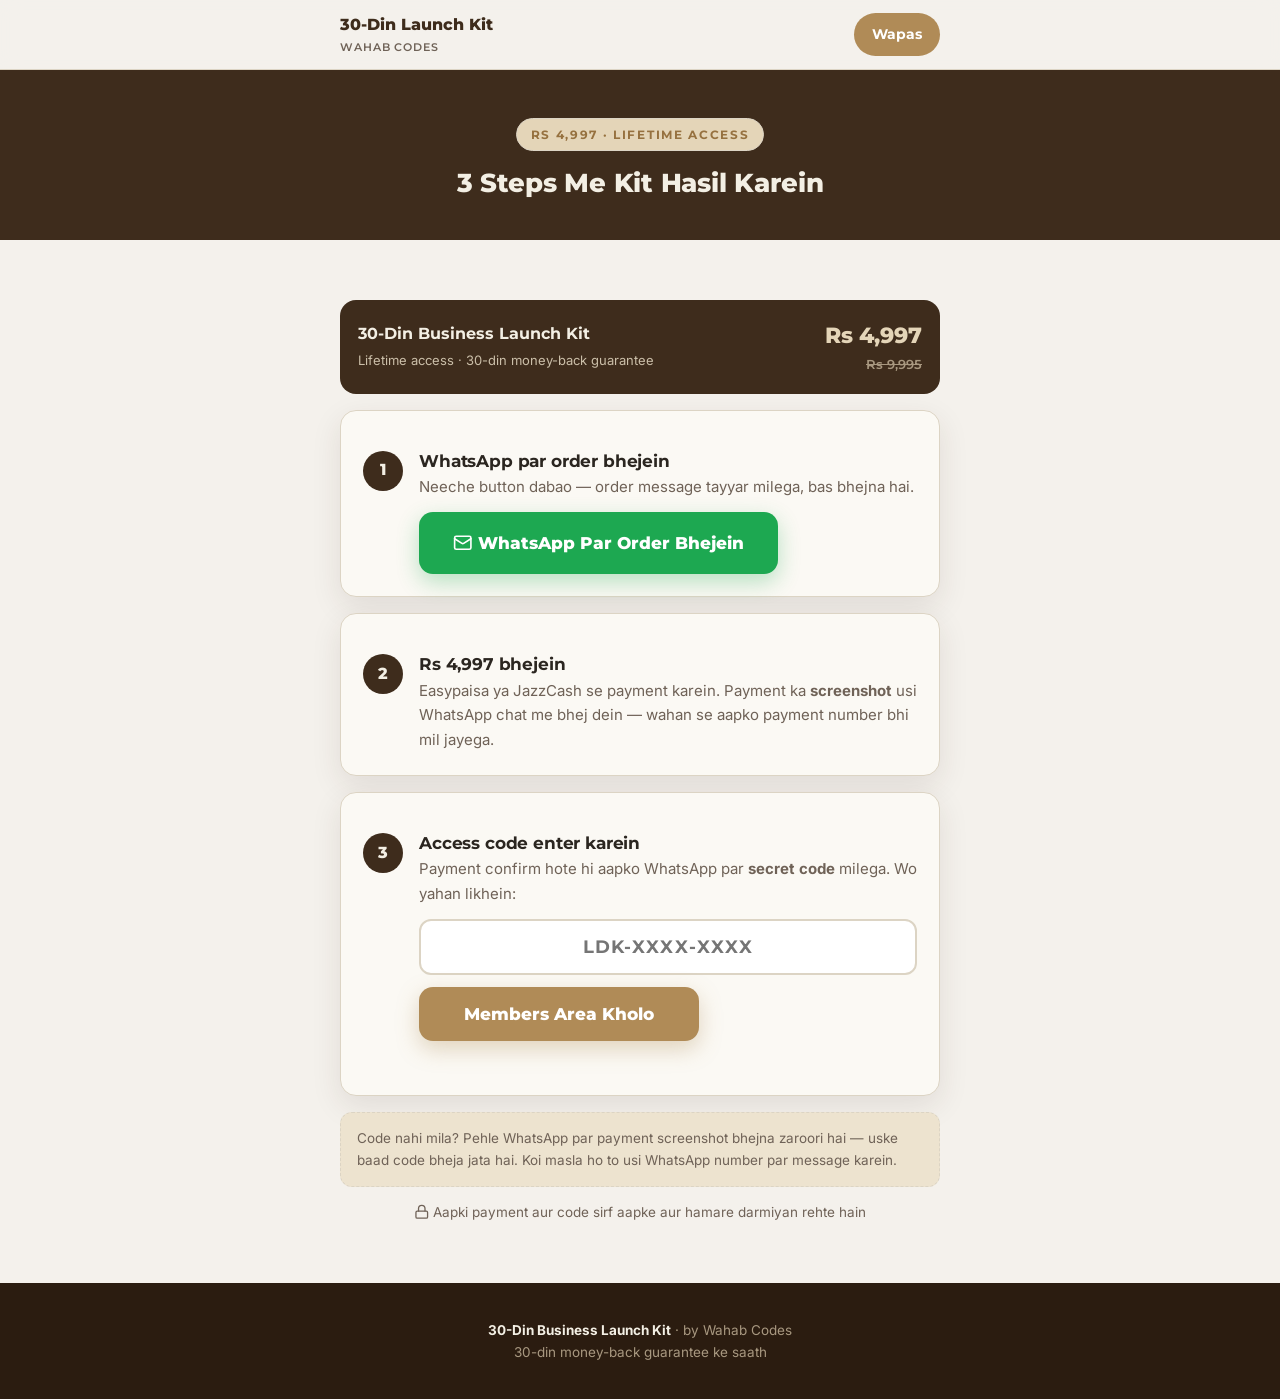
<file: members/templates.html>
<!DOCTYPE html>
<html lang="ur">
<head>
<meta charset="UTF-8">
<meta name="viewport" content="width=device-width, initial-scale=1.0, viewport-fit=cover">
<title>WhatsApp Templates — Members Area</title>
<link rel="preconnect" href="https://fonts.googleapis.com">
<link rel="preconnect" href="https://fonts.gstatic.com" crossorigin>
<link href="https://fonts.googleapis.com/css2?family=Montserrat:wght@700;800&family=Inter:wght@400;500;600;700&display=swap" rel="stylesheet">
<link rel="stylesheet" href="../css/style.css">
<script src="js/gate.js"></script>
</head>
<body>

<header class="topbar">
  <div class="wrap">
    <div class="brand"><svg class="ic" viewBox="0 0 24 24" fill="none" stroke="currentColor" stroke-width="2" stroke-linecap="round" stroke-linejoin="round" aria-hidden="true"><path d="M7.9 20A9 9 0 1 0 4 16.1L2 22Z"/></svg> Templates Vault</div>
    <a class="cta-mini" href="index.html">Menu</a>
  </div>
</header>

<section style="padding-top:28px">
  <div class="wrap">
    <p class="lead"><b style="color:var(--espresso)">[BRACKETS]</b> me apni maloomat likh kar message copy karein aur bhej dein.</p>
    <div class="catbar" id="catbar"></div>
    <div id="tpls"></div>
  </div>
</section>

<footer><div class="wrap"><b>30-Din Business Launch Kit</b> · by Wahab Codes</div></footer>
<script src="js/app.js"></script>
<script>renderTemplates();</script>
</body>
</html>
</file>
<file: css/style.css>
/* 30-Din Business Launch Kit — shared design system
   Palette: warm trustworthy premium (Pakistani small-biz)
   60% ivory / 30% espresso / 10% brass. No pure saturated hexes. */
:root{
  --ivory:#F4F1EC;
  --parchment:#EDE3CF;
  --card:#FBF9F4;
  --espresso:#3E2C1C;
  --espresso-deep:#2B1C10;
  --brass:#B08B57;
  --brass-dark:#96713F;
  --brass-soft:#E4D5B8;
  --olive:#7B5E3B;
  --ink:#2B2620;
  --muted:#6F6257;
  --line:#DCD4C4;
  --cream-text:#F3EFE4;
  --wa:#1DA851;
  --wa-dark:#178A43;
  --radius:16px;
  --shadow:0 10px 30px rgba(62,44,28,.10);
  --font-h:'Montserrat',system-ui,sans-serif;
  --font-b:'Inter',system-ui,sans-serif;
}
*{box-sizing:border-box;margin:0;padding:0}
html{overflow-x:hidden;scroll-behavior:smooth}
body{
  font-family:var(--font-b);
  background:var(--ivory);
  color:var(--ink);
  line-height:1.65;
  overflow-x:hidden;
  -webkit-font-smoothing:antialiased;
}
img{max-width:100%;display:block}
a{color:inherit}
.wrap{max-width:560px;margin:0 auto;padding:0 20px}
section{padding:60px 0}
h1,h2,h3{font-family:var(--font-h);line-height:1.25;letter-spacing:-.01em}
h1{font-size:clamp(30px,8vw,42px);font-weight:800}
h2{font-size:clamp(22px,6vw,30px);font-weight:800;margin-bottom:10px}
h3{font-size:18px;font-weight:700}
.lead{font-size:17px;color:var(--muted)}
.kicker{
  display:inline-block;font-family:var(--font-h);font-size:12px;font-weight:700;
  letter-spacing:.14em;text-transform:uppercase;color:var(--brass-dark);
  background:var(--brass-soft);border:1px solid var(--line);
  padding:6px 14px;border-radius:999px;margin-bottom:16px;
}
/* ---------- top bar ---------- */
.topbar{
  position:sticky;top:0;z-index:50;background:rgba(244,241,236,.92);
  backdrop-filter:blur(10px);border-bottom:1px solid var(--line);
}
.topbar .wrap{display:flex;align-items:center;justify-content:space-between;padding-top:12px;padding-bottom:12px}
.brand{font-family:var(--font-h);font-weight:800;font-size:16px;color:var(--espresso)}
.brand small{display:block;font-size:11px;font-weight:600;color:var(--muted);letter-spacing:.08em}
.topbar .cta-mini{
  font-family:var(--font-h);font-weight:700;font-size:14px;color:#fff;
  background:var(--brass);padding:10px 18px;border-radius:999px;text-decoration:none;
}
/* ---------- hero ---------- */
.hero{background:linear-gradient(180deg,var(--ivory) 0%,var(--parchment) 100%);padding:64px 0 56px;text-align:center}
.hero h1{color:var(--espresso);margin:14px 0 14px}
.hero h1 .hl{color:var(--brass-dark)}
.hero .lead{max-width:44ch;margin:0 auto 26px}
.btn{
  display:inline-block;font-family:var(--font-h);font-weight:800;font-size:17px;
  background:var(--brass);color:#fff;text-decoration:none;text-align:center;
  padding:17px 34px;border-radius:14px;border:none;cursor:pointer;width:100%;
  box-shadow:0 8px 22px rgba(176,139,87,.35);transition:transform .15s,background .15s;
}
.btn:active{transform:scale(.98)}
.btn:hover{background:var(--brass-dark)}
.btn-wa{background:var(--wa);box-shadow:0 8px 22px rgba(29,168,81,.30)}
.btn-wa:hover{background:var(--wa-dark)}
.btn-ghost{background:transparent;color:var(--espresso);border:2px solid var(--line);box-shadow:none}
.trustline{margin-top:14px;font-size:13.5px;color:var(--muted)}
.trustline b{color:var(--olive)}
.hero-badges{display:flex;gap:10px;justify-content:center;flex-wrap:wrap;margin-top:22px}
.hero-badges span{font-size:13px;font-weight:600;color:var(--olive);background:var(--card);
  border:1px solid var(--line);padding:7px 14px;border-radius:999px}
/* ---------- dark section ---------- */
.dark{background:var(--espresso);color:var(--cream-text)}
.dark h2{color:var(--cream-text)}
.dark .lead{color:#CBBFA9}
.dark .kicker{background:rgba(176,139,87,.18);border-color:rgba(176,139,87,.4);color:var(--brass-soft)}
.pain-card{background:rgba(255,255,255,.05);border:1px solid rgba(176,139,87,.25);
  border-radius:var(--radius);padding:20px;margin-top:14px}
.pain-card h3{color:var(--brass-soft);margin-bottom:6px;font-size:16.5px}
.pain-card p{font-size:15px;color:#D8CDB6}
/* ---------- promise cards ---------- */
.grid3{display:grid;gap:14px;margin-top:22px}
.pcard{background:var(--card);border:1px solid var(--line);border-radius:var(--radius);
  padding:22px;box-shadow:var(--shadow)}
.pcard .num{font-family:var(--font-h);font-weight:800;font-size:13px;color:#fff;
  background:var(--brass);width:32px;height:32px;border-radius:50%;
  display:flex;align-items:center;justify-content:center;margin-bottom:12px}
.pcard h3{margin-bottom:6px;color:var(--espresso)}
.pcard p{font-size:15px;color:var(--muted)}
/* ---------- inside list ---------- */
.inside{background:var(--parchment)}
.inside-item{display:flex;gap:14px;background:var(--card);border:1px solid var(--line);
  border-radius:var(--radius);padding:18px;margin-top:12px;align-items:flex-start}
.inside-item .ico{flex:0 0 44px;height:44px;border-radius:12px;background:var(--brass-soft);
  display:flex;align-items:center;justify-content:center;font-size:22px}
.inside-item h3{font-size:16px;color:var(--espresso);margin-bottom:4px}
.inside-item p{font-size:14.5px;color:var(--muted)}
/* ---------- steps ---------- */
.step{display:flex;gap:16px;margin-top:18px;align-items:flex-start}
.step .n{flex:0 0 40px;height:40px;border-radius:50%;background:var(--espresso);color:var(--cream-text);
  font-family:var(--font-h);font-weight:800;display:flex;align-items:center;justify-content:center}
.step h3{font-size:16.5px;margin-bottom:4px}
.step p{font-size:15px;color:var(--muted)}
/* ---------- guarantee ---------- */
.guarantee{background:var(--espresso-deep);color:var(--cream-text);text-align:center}
.guarantee .seal{width:86px;height:86px;margin:0 auto 18px;border-radius:50%;
  border:3px solid var(--brass);display:flex;align-items:center;justify-content:center;
  font-family:var(--font-h);font-weight:800;font-size:15px;color:var(--brass-soft);text-align:center;line-height:1.3}
/* ---------- price ---------- */
.price-card{background:var(--card);border:2px solid var(--brass);border-radius:20px;
  padding:30px 24px;text-align:center;box-shadow:var(--shadow);margin-top:8px}
.price-card .was{color:var(--muted);text-decoration:line-through;font-size:16px}
.price-card .now{font-family:var(--font-h);font-weight:800;font-size:46px;color:var(--espresso);margin:6px 0}
.price-card .per{font-size:14px;color:var(--muted)}
.price-card ul{list-style:none;text-align:left;margin:20px 0;font-size:15px}
.price-card li{padding:8px 0;border-bottom:1px dashed var(--line);color:var(--ink)}
.price-card li:last-child{border:none}
.price-card li::before{content:"✓ ";color:var(--brass-dark);font-weight:800}
/* ---------- faq ---------- */
.faq-item{background:var(--card);border:1px solid var(--line);border-radius:12px;margin-top:10px;overflow:hidden}
.faq-q{width:100%;text-align:left;background:none;border:none;font-family:var(--font-h);
  font-weight:700;font-size:15.5px;color:var(--espresso);padding:16px 18px;cursor:pointer;
  display:flex;justify-content:space-between;align-items:center;gap:10px}
.faq-q .pm{color:var(--brass-dark);font-size:20px;flex:0 0 auto}
.faq-a{max-height:0;overflow:hidden;transition:max-height .25s ease}
.faq-a p{padding:0 18px 16px;font-size:14.5px;color:var(--muted)}
.faq-item.open .faq-a{max-height:300px}
/* ---------- sticky cta ---------- */
.sticky-cta{position:fixed;bottom:0;left:0;right:0;z-index:60;
  background:rgba(43,28,16,.96);backdrop-filter:blur(8px);
  padding:12px 20px calc(12px + env(safe-area-inset-bottom));border-top:1px solid rgba(176,139,87,.35)}
.sticky-cta .btn{padding:14px}
body.has-sticky{padding-bottom:86px}
/* ---------- footer ---------- */
footer{background:var(--espresso-deep);color:#A89880;padding:36px 0;text-align:center;font-size:13.5px}
footer b{color:var(--cream-text)}
/* ---------- buy page ---------- */
.buy-hero{background:var(--espresso);color:var(--cream-text);text-align:center;padding:48px 0 40px}
.buy-hero h1{font-size:26px}
.order-box{background:var(--card);border:1px solid var(--line);border-radius:var(--radius);
  padding:22px;margin-top:16px;box-shadow:var(--shadow)}
.code-input{width:100%;font-family:var(--font-h);font-size:18px;font-weight:700;letter-spacing:.06em;
  text-align:center;padding:15px;border:2px solid var(--line);border-radius:12px;margin:12px 0;
  background:#fff;color:var(--espresso);text-transform:uppercase}
.code-input:focus{outline:none;border-color:var(--brass)}
.code-msg{min-height:24px;font-size:14px;text-align:center;margin-top:8px;font-weight:600}
.code-msg.err{color:#B3402E}
.code-msg.ok{color:var(--wa-dark)}
.note{font-size:13.5px;color:var(--muted);background:var(--parchment);border:1px dashed var(--line);
  border-radius:12px;padding:14px 16px;margin-top:16px}
/* ---------- members ---------- */
.mem-top{background:var(--espresso);color:var(--cream-text);padding:26px 0}
.mem-top h1{font-size:22px}
.mem-top p{color:#CBBFA9;font-size:14px}
.mem-card{display:block;background:var(--card);border:1px solid var(--line);border-radius:var(--radius);
  padding:22px;margin-top:14px;text-decoration:none;box-shadow:var(--shadow)}
.mem-card h3{color:var(--espresso);margin:8px 0 4px}
.mem-card p{font-size:14.5px;color:var(--muted)}
.mem-card .tag{font-size:12px;font-weight:700;color:var(--brass-dark);letter-spacing:.1em;text-transform:uppercase}
.logout{background:none;border:none;color:var(--muted);font-size:13px;text-decoration:underline;cursor:pointer;margin-top:18px}
/* day cards */
.day{background:var(--card);border:1px solid var(--line);border-radius:var(--radius);margin-top:12px;overflow:hidden}
.day-head{width:100%;background:none;border:none;text-align:left;padding:16px 18px;cursor:pointer;
  display:flex;gap:14px;align-items:center}
.day-num{flex:0 0 46px;height:46px;border-radius:12px;background:var(--espresso);color:var(--cream-text);
  font-family:var(--font-h);font-weight:800;font-size:13px;display:flex;align-items:center;justify-content:center}
.day-head h3{font-size:15.5px;color:var(--espresso);flex:1}
.day-body{max-height:0;overflow:hidden;transition:max-height .3s ease}
.day.open .day-body{max-height:800px}
.day-body .inner{padding:0 18px 18px 78px}
.day-body h4{font-size:13px;text-transform:uppercase;letter-spacing:.08em;color:var(--brass-dark);margin:10px 0 4px}
.day-body p{font-size:14.5px;color:var(--ink)}
.weekbar{display:flex;gap:8px;flex-wrap:wrap;margin:18px 0 6px}
.weekbar button{font-family:var(--font-h);font-size:13px;font-weight:700;padding:8px 14px;border-radius:999px;
  border:1px solid var(--line);background:var(--card);color:var(--muted);cursor:pointer}
.weekbar button.on{background:var(--espresso);color:var(--cream-text);border-color:var(--espresso)}
/* templates */
.tpl{background:var(--card);border:1px solid var(--line);border-radius:var(--radius);padding:18px;margin-top:12px}
.tpl .cat{font-size:11.5px;font-weight:700;letter-spacing:.1em;text-transform:uppercase;color:var(--brass-dark)}
.tpl h3{font-size:15.5px;color:var(--espresso);margin:4px 0 8px}
.tpl .txt{background:var(--ivory);border:1px dashed var(--line);border-radius:10px;
  padding:12px 14px;font-size:14.5px;white-space:pre-wrap;margin-bottom:12px}
.copybtn{font-family:var(--font-h);font-size:13.5px;font-weight:700;color:#fff;background:var(--olive);
  border:none;border-radius:10px;padding:10px 18px;cursor:pointer}
.copybtn.done{background:var(--wa)}
.catbar{display:flex;gap:8px;overflow-x:auto;padding:4px 2px 10px;margin-top:14px;-webkit-overflow-scrolling:touch}
.catbar button{flex:0 0 auto;font-family:var(--font-h);font-size:13px;font-weight:700;padding:8px 14px;
  border-radius:999px;border:1px solid var(--line);background:var(--card);color:var(--muted);cursor:pointer}
.catbar button.on{background:var(--espresso);color:var(--cream-text);border-color:var(--espresso)}
/* gbp steps */
.gstep{display:flex;gap:14px;margin-top:14px;background:var(--card);border:1px solid var(--line);
  border-radius:var(--radius);padding:18px}
.gstep .n{flex:0 0 38px;height:38px;border-radius:50%;background:var(--brass);color:#fff;
  font-family:var(--font-h);font-weight:800;display:flex;align-items:center;justify-content:center;font-size:15px}
.gstep h3{font-size:15.5px;color:var(--espresso);margin-bottom:4px}
.gstep p{font-size:14.5px;color:var(--muted)}
/* generator */
.gen-form{background:var(--card);border:1px solid var(--line);border-radius:var(--radius);padding:20px;margin-top:14px}
.gen-form label{display:block;font-family:var(--font-h);font-size:13.5px;font-weight:700;color:var(--espresso);margin:14px 0 6px}
.gen-form label:first-child{margin-top:0}
.gen-form input,.gen-form select,.gen-form textarea{width:100%;font-family:var(--font-b);font-size:15px;
  padding:12px 14px;border:2px solid var(--line);border-radius:10px;background:#fff;color:var(--ink)}
.gen-form input:focus,.gen-form select:focus,.gen-form textarea:focus{outline:none;border-color:var(--brass)}
.tone-row{display:flex;gap:8px}
.tone-row button{flex:1;font-family:var(--font-h);font-size:13.5px;font-weight:700;padding:11px 6px;
  border-radius:10px;border:2px solid var(--line);background:#fff;color:var(--muted);cursor:pointer}
.tone-row button.on{border-color:var(--brass);color:var(--brass-dark);background:var(--brass-soft)}
.gen-out{margin-top:16px}
.gen-block{background:var(--card);border:1px solid var(--line);border-radius:var(--radius);padding:18px;margin-top:12px}
.gen-block .lbl{font-size:12px;font-weight:700;letter-spacing:.1em;text-transform:uppercase;color:var(--brass-dark);margin-bottom:8px}
.gen-block .body{font-size:15px;white-space:pre-wrap}
/* ---------- hero visual (CSS phone mockup) ---------- */
.hero-grid{display:grid;gap:36px}
.hero-visual{position:relative;display:flex;justify-content:center;padding:14px 0 30px}
.hero-visual::before{content:"";position:absolute;width:340px;height:340px;border-radius:50%;left:50%;top:4%;
  transform:translateX(-50%);
  background:radial-gradient(circle,rgba(176,139,87,.38),transparent 70%);filter:blur(12px)}
.phone{width:232px;background:#20140B;border-radius:40px;padding:11px;position:relative;z-index:2;
  box-shadow:0 30px 60px rgba(43,28,16,.35),inset 0 0 0 2px rgba(176,139,87,.55)}
.phone-screen{background:var(--ivory);border-radius:30px;padding:34px 12px 14px;min-height:352px;position:relative}
.phone-screen::before{content:"";position:absolute;top:11px;left:50%;transform:translateX(-50%);
  width:86px;height:20px;background:#20140B;border-radius:0 0 12px 12px}
.ps-head span{font-size:9px;font-weight:700;letter-spacing:.1em;color:var(--brass-dark)}
.ps-head b{display:block;font-family:var(--font-h);font-size:14px;color:var(--espresso);margin:2px 0 4px}
.ps-card{background:#fff;border:1px solid var(--line);border-radius:12px;padding:10px;margin-top:8px;text-align:left}
.ps-card .tag{font-size:8.5px;font-weight:700;letter-spacing:.08em;color:var(--brass-dark);text-transform:uppercase}
.ps-card b{display:block;font-size:12px;color:var(--espresso);margin:2px 0 6px;font-family:var(--font-h)}
.ps-bar{height:6px;background:var(--parchment);border-radius:99px;overflow:hidden}
.ps-bar i{display:block;height:100%;background:var(--brass);border-radius:99px}
.ps-dots{display:flex;gap:5px;justify-content:center;margin-top:12px}
.ps-dots i{width:22px;height:5px;border-radius:99px;background:var(--line)}
.ps-dots i.on{background:var(--brass)}
.float-card{position:absolute;z-index:3;background:var(--card);border:1px solid var(--line);
  border-radius:12px;padding:8px 14px;font-size:12.5px;font-weight:700;color:var(--espresso);
  box-shadow:var(--shadow);font-family:var(--font-h);white-space:nowrap}
.fc1{top:30px;left:0}
.fc2{bottom:38px;right:0;color:var(--brass-dark)}
.fc2 s{color:var(--muted);font-weight:600;margin-left:6px;font-size:11px}
/* ---------- value stack (offer) ---------- */
.vstack{margin-top:22px;text-align:left}
.vrow{display:flex;justify-content:space-between;align-items:center;gap:12px;background:var(--card);
  border:1px solid var(--line);border-radius:14px;padding:14px 16px;margin-top:10px}
.vrow b{display:block;font-size:15px;color:var(--espresso);font-family:var(--font-h)}
.vrow span{font-size:13px;color:var(--muted)}
.vval{font-family:var(--font-h);font-weight:800;color:var(--espresso);white-space:nowrap;font-size:15px}
.vrow.bonus{border-style:dashed;border-color:var(--brass);background:#FDF8EE}
.vtotal{display:flex;justify-content:space-between;align-items:center;margin-top:14px;padding:4px 6px;
  font-family:var(--font-h);font-weight:700;color:var(--muted);font-size:15px}
.vtotal .strike{text-decoration:line-through;font-size:21px}
/* ---------- guarantee plus ---------- */
.gsteps{display:flex;gap:10px;justify-content:center;flex-wrap:wrap;margin:22px 0 4px}
.gsteps div{background:rgba(255,255,255,.06);border:1px solid rgba(176,139,87,.35);border-radius:12px;
  padding:12px 18px;font-size:14.5px;color:var(--cream-text)}
.gsteps b{color:var(--brass-soft);font-family:var(--font-h)}
.gnote{color:#A89880;font-size:13.5px;margin-top:14px}
/* ---------- not-for-you filter ---------- */
.notfor{margin-top:20px;text-align:left}
.notfor div{display:flex;gap:12px;align-items:flex-start;background:var(--card);border:1px solid var(--line);
  border-radius:14px;padding:14px 16px;margin-top:10px}
.notfor .x{flex:0 0 28px;height:28px;border-radius:50%;background:#F3E3DC;color:#B3402E;
  display:flex;align-items:center;justify-content:center;font-weight:800;font-size:15px}
.notfor p{font-size:15px;color:var(--ink)}
/* ---------- week peek strip ---------- */
.peek{display:flex;gap:8px;flex-wrap:wrap;margin-top:16px}
.peek span{font-size:12px;font-weight:700;color:var(--olive);background:var(--ivory);
  border:1px dashed var(--brass);padding:7px 13px;border-radius:999px}
/* ---------- buy page summary ---------- */
.order-summary{display:flex;justify-content:space-between;align-items:center;gap:12px;
  background:var(--espresso);color:var(--cream-text);border-radius:var(--radius);padding:18px;margin-bottom:4px}
.order-summary b{display:block;font-family:var(--font-h);font-size:15.5px}
.order-summary span{font-size:13px;color:#CBBFA9}
.os-price{font-family:var(--font-h);font-weight:800;font-size:22px;color:var(--brass-soft);white-space:nowrap;text-align:right}
.os-price s{display:block;font-size:13px;color:#A89880;font-weight:600}
/* ---------- members light polish ---------- */
.mem-top{background:radial-gradient(120% 130% at 50% 0%,#4A3520 0%,var(--espresso) 55%,var(--espresso-deep) 100%)}
@media(min-width:900px){
  .hero .wrap{max-width:940px}
  .hero-grid{grid-template-columns:1fr 1fr;align-items:center}
  .hero{text-align:left}
  .hero .lead{margin:0 0 26px}
  .hero-badges{justify-content:flex-start}
  .fc1{left:24px}
  .fc2{right:24px}
}
@media(min-width:640px){
  .wrap{max-width:640px}
  .grid3{grid-template-columns:1fr 1fr 1fr}
  .btn{width:auto;min-width:280px}
  .sticky-cta{display:none}
  body.has-sticky{padding-bottom:0}
}

/* inline SVG icons (replaced emojis) */
.ic{width:1.15em;height:1.15em;vertical-align:-0.22em;flex:none}
.ico .ic{width:1.7em;height:1.7em}
.hero-badges .ic{width:1em;height:1em}
</file>
